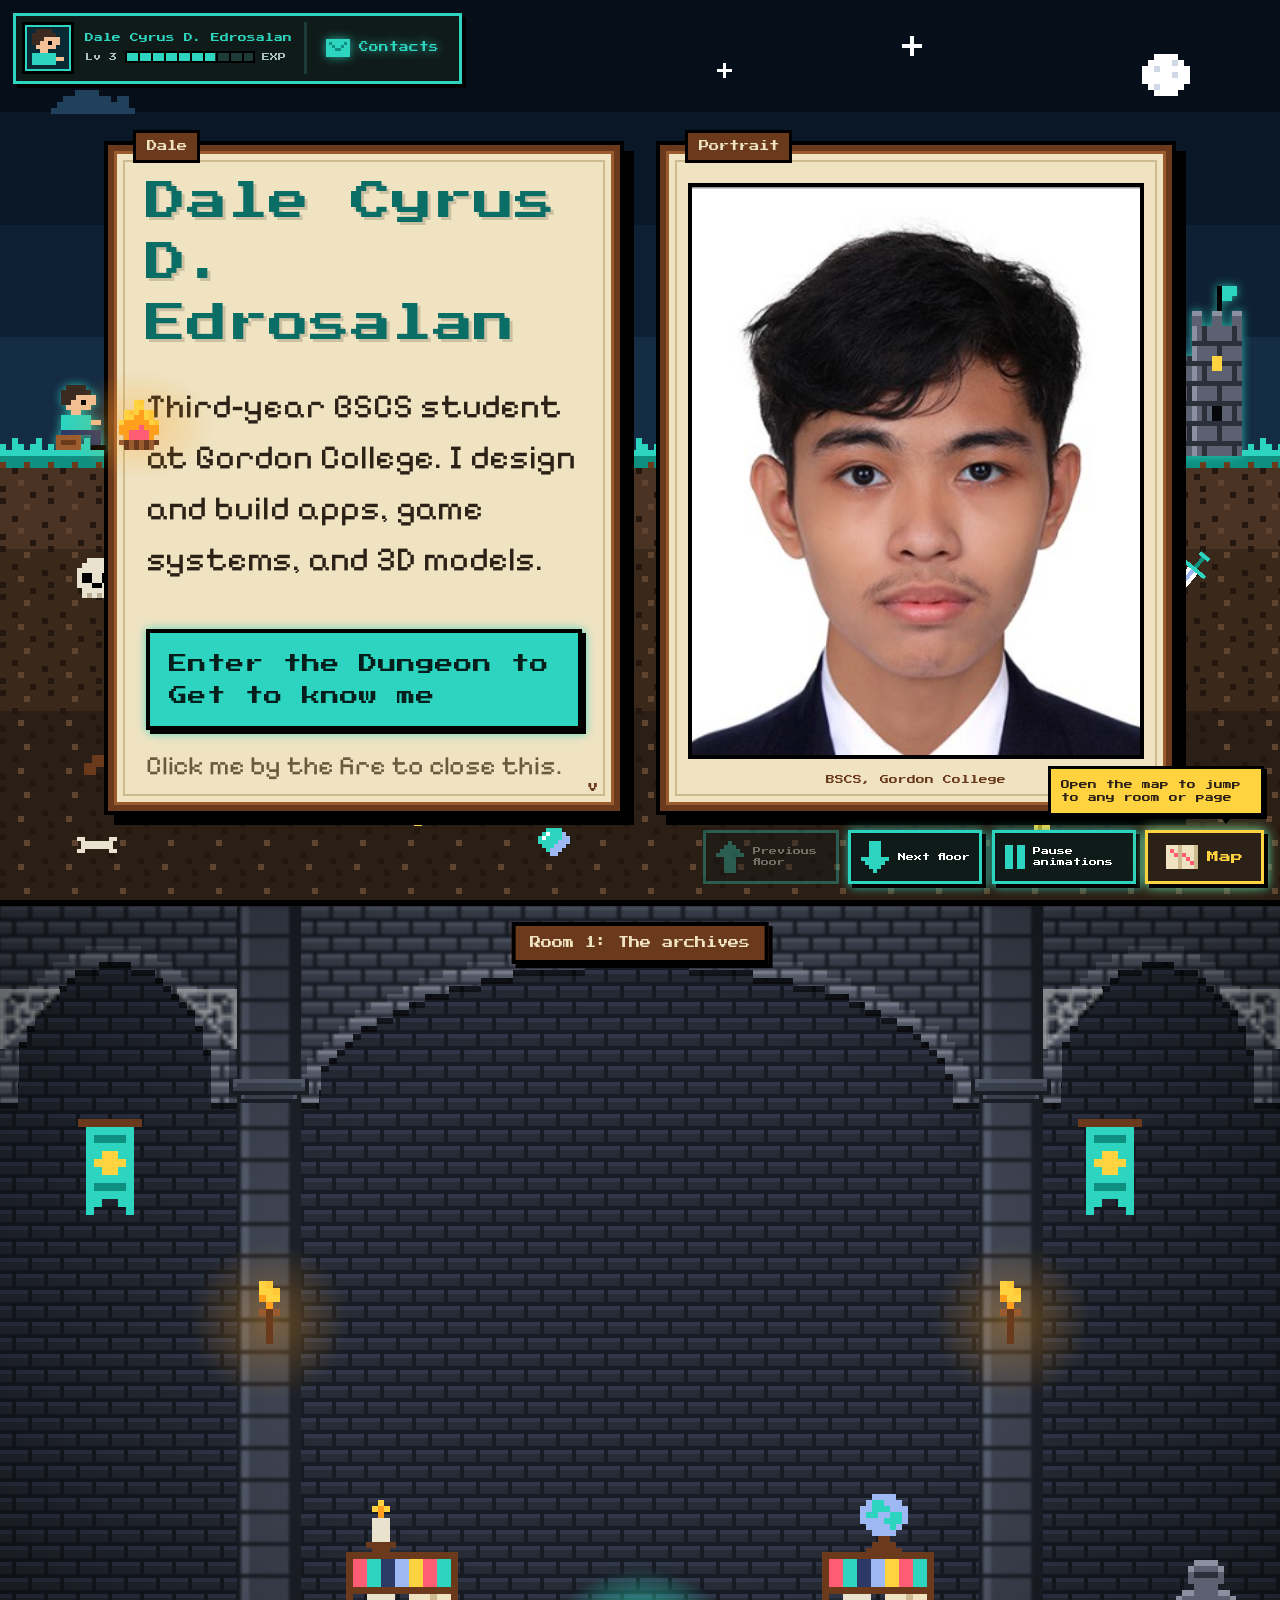
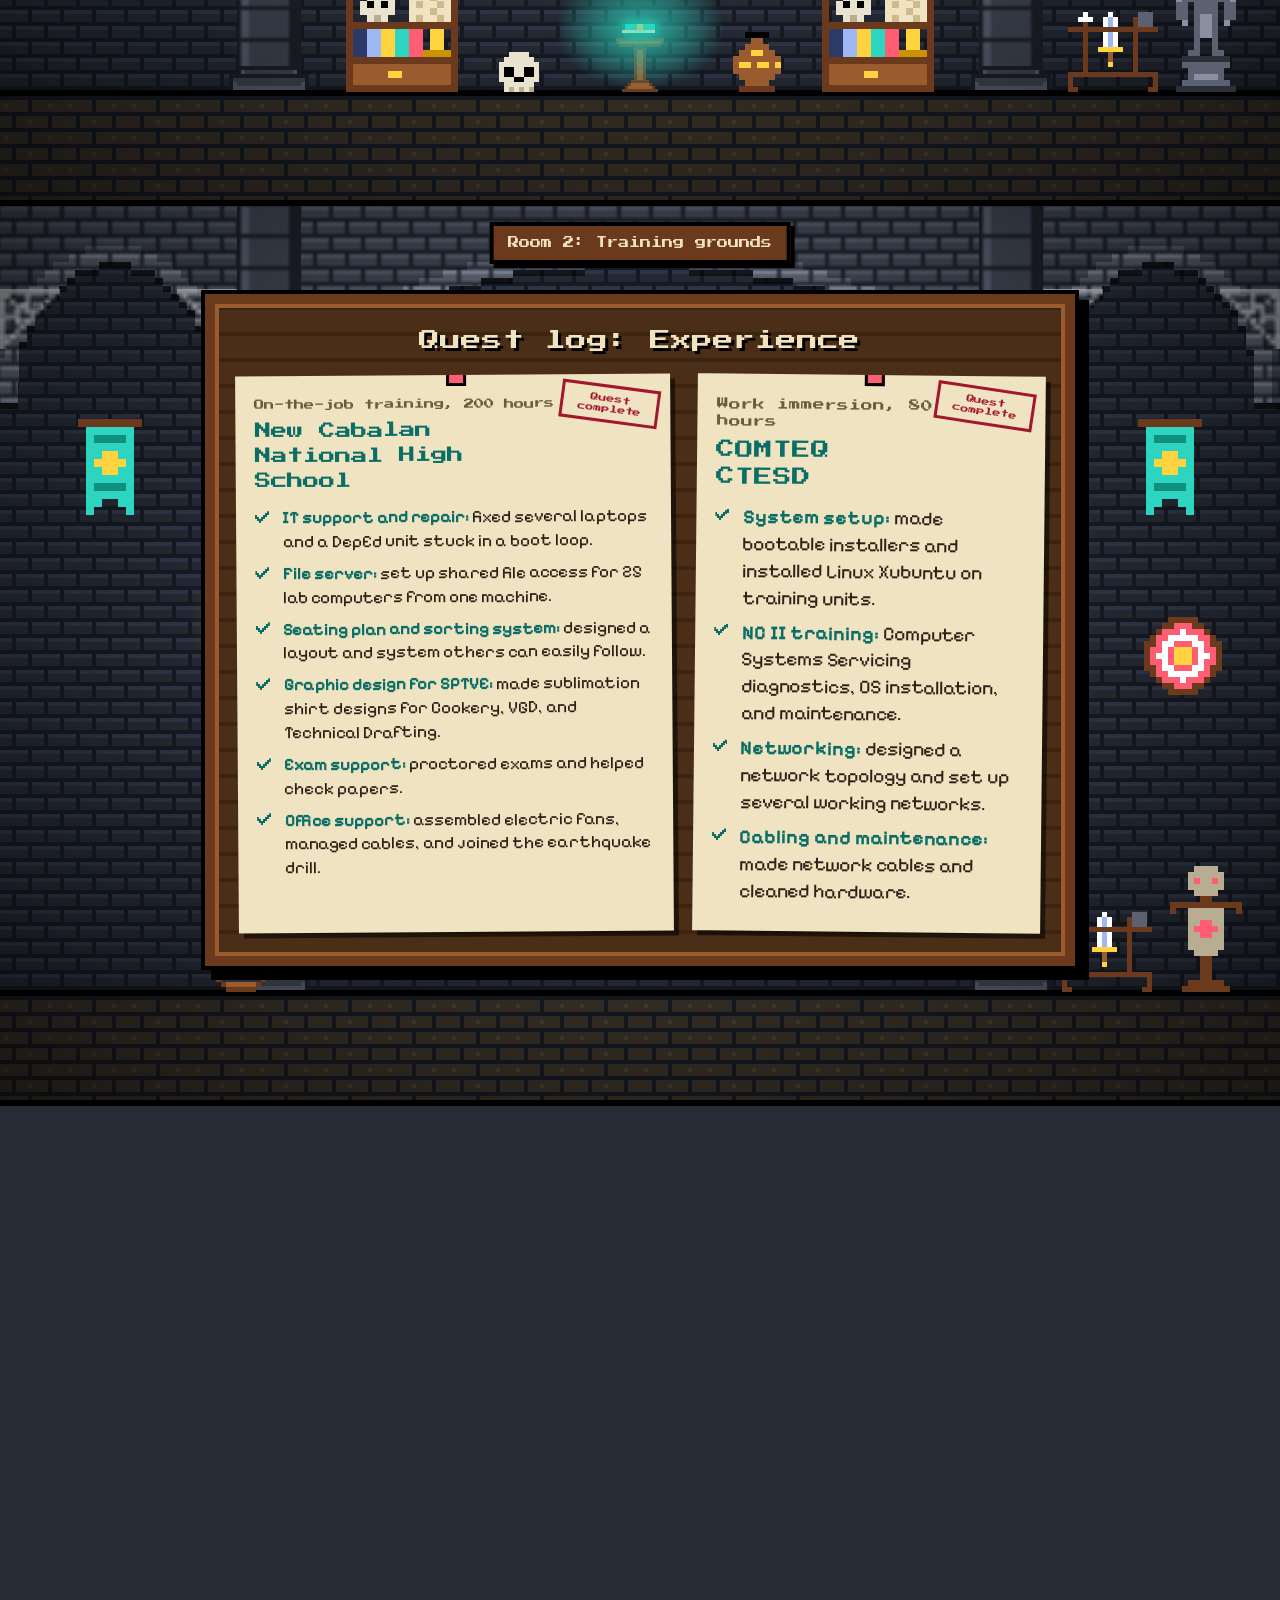
<file: index.html>
<!DOCTYPE html>
<html lang="en">
<head>
<meta charset="utf-8">
<meta name="viewport" content="width=device-width, initial-scale=1, viewport-fit=cover">
<title>Dale Cyrus D. Edrosalan | Portfolio</title>
<link rel="icon" href="assets/icons/favicon.svg" type="image/svg+xml">
<link rel="icon" href="assets/icons/favicon-32.png" sizes="32x32" type="image/png">
<link rel="apple-touch-icon" href="assets/icons/apple-touch-icon.png">
<meta name="theme-color" content="#0a2a33">
<meta name="description" content="Portfolio of Dale Cyrus D. Edrosalan, BSCS student, UI/UX designer, web and game developer.">
<link rel="preconnect" href="https://fonts.googleapis.com">
<link rel="preconnect" href="https://fonts.gstatic.com" crossorigin>
<link href="https://fonts.googleapis.com/css2?family=Press+Start+2P&family=Pixelify+Sans:wght@400;600&display=swap" rel="stylesheet">
<link rel="stylesheet" href="css/style.css">
<link rel="stylesheet" href="css/animations.css">
<script src="js/sprites.js" defer></script>
<script src="js/rooms.js" defer></script>
<script src="js/dialogs.js" defer></script>
<script src="js/navigation.js" defer></script>
<script src="js/scroll.js" defer></script>
<script src="js/motion.js" defer></script>
</head>
<body>
<a class="skip" href="#main">Skip to main content</a>
<header class="top">

<div class="hud" role="group" aria-label="Player profile">
  <span class="avatar" aria-hidden="true"><i class="spr" data-s="portrait" data-px="4"></i></span>
  <span class="who-card">
    <span class="pname">Dale Cyrus D. Edrosalan</span>
    <span class="lvl"><span>Lv 3</span><span class="exp" role="img" aria-label="Level 3, experience 70 percent"><i></i></span><span aria-hidden="true">EXP</span></span>
  </span>
  <span class="tools">
    <button class="hudbtn contact-btn glowy" data-open="w-contact" aria-haspopup="dialog"><i class="spr" data-s="mail" data-px="3" aria-hidden="true"></i><span>Contacts</span></button>
  </span>
</div>
</header>

<nav class="map-nav" aria-label="Dungeon map">
  <button class="step glowy" id="prevRoom" aria-label="Previous floor"><i class="spr" data-s="arrowU" data-px="4" aria-hidden="true"></i><span>Previous floor</span></button>
  <button class="step glowy" id="nextRoom" aria-label="Next floor"><i class="spr" data-s="arrowDn" data-px="4" aria-hidden="true"></i><span>Next floor</span></button>
  <button class="step pause-btn glowy" id="motionBtn"><i class="spr" data-s="pauseI" data-px="4" aria-hidden="true"></i><span><span class="pz-t">Pause</span> animations</span></button>
  <button class="map-btn glowy" id="mapBtn" aria-expanded="false" aria-controls="mapMenu"><i class="spr" data-s="map" data-px="4" aria-hidden="true"></i>Map</button>
  <div class="lag-tip" id="lagTip" role="status" hidden>
    <p><b>Running slow?</b> If your device is low end, pause the animations to make the site smoother.</p>
    <span class="lag-row"><button type="button" class="btn" id="lagPause">Pause now</button><button type="button" class="lag-x" id="lagX">Dismiss</button></span>
  </div>
  <span class="map-tip" id="mapTip" aria-hidden="true" hidden>Open the map to jump to any room or page</span>
  <div class="map-menu" id="mapMenu" hidden>
    <p class="map-head">Dungeon map</p>
    <ol class="rooms">
      <li>
        <div class="room-row"><a href="#home"><span class="num" aria-hidden="true">0</span><span>The surface<small>Home</small></span></a><button class="sub-tg" aria-expanded="false" aria-controls="sub-home"><span class="sr-only">Pages in The surface</span></button></div>
        <ul class="subs" id="sub-home" hidden><li><button class="chip" data-go="home" data-pg="0">Intro</button></li><li><button class="chip" data-go="home" data-pg="1">Portrait</button></li></ul>
      </li>
      <li>
        <div class="room-row"><a href="#about"><span class="num" aria-hidden="true">1</span><span>The archives<small>About me and skills</small></span></a><button class="sub-tg" aria-expanded="false" aria-controls="sub-about"><span class="sr-only">Pages in The archives</span></button></div>
        <ul class="subs" id="sub-about" hidden><li><button class="chip" data-go="about" data-pg="0">About me</button></li><li><button class="chip" data-go="about" data-pg="1">What I do</button></li><li><button class="chip" data-go="about" data-pg="2">Highlights</button></li><li><button class="chip" data-go="about" data-pg="3">At a glance</button></li><li><button class="chip" data-go="about" data-pg="4">Stack</button></li><li><button class="chip" data-go="about" data-pg="5">Skills</button></li></ul>
      </li>
      <li>
        <div class="room-row"><a href="#experience"><span class="num" aria-hidden="true">2</span><span>Training grounds<small>Experience</small></span></a><button class="sub-tg" aria-expanded="false" aria-controls="sub-experience"><span class="sr-only">Pages in Training grounds</span></button></div>
        <ul class="subs" id="sub-experience" hidden><li><button class="chip" data-go="experience" data-pg="0">OJT</button></li><li><button class="chip" data-go="experience" data-pg="1">Work immersion</button></li></ul>
      </li>
      <li>
        <div class="room-row"><a href="#projects"><span class="num" aria-hidden="true">3</span><span>The scroll hall<small>Projects</small></span></a><button class="sub-tg" aria-expanded="false" aria-controls="sub-projects"><span class="sr-only">Pages in The scroll hall</span></button></div>
        <ul class="subs" id="sub-projects" hidden><li><button class="chip" data-go="projects" data-pg="scroll:check8-case-study" aria-haspopup="dialog">Check8 case study</button></li><li><button class="chip" data-go="projects" data-pg="scroll:wispend-case-study" aria-haspopup="dialog">WiSpend case study</button></li><li><button class="chip" data-go="projects" data-pg="scroll:freelance-work" aria-haspopup="dialog">Freelance work</button></li><li><button class="chip" data-go="projects" data-pg="win:w-certs" aria-haspopup="dialog">Certifications</button></li><li><button class="chip" data-go="projects" data-pg="win:w-contact" aria-haspopup="dialog">Contacts</button></li></ul>
      </li>
    </ol>
  </div>
</nav>
<p class="sr-only" id="roomNews" aria-live="polite"></p>

<main id="main" tabindex="-1">
<!-- page 1: the surface -->
<section class="scene" id="home" aria-label="Introduction">
  <div class="sky" aria-hidden="true">
    <i class="p spr surface-moon-1" data-s="moon" data-px="6"></i>
    <i class="p spr surface-cloud-n-1" data-s="cloudN" data-px="6"></i>
    <i class="p spr surface-cloud-n-2" data-s="cloudN" data-px="5"></i>
    <i class="p spr twinkle surface-star-1" data-s="star" data-px="3"></i>
    <i class="p spr twinkle surface-star-2" data-s="star" data-px="4"></i>
    <i class="p spr twinkle surface-star-3" data-s="star" data-px="3"></i>
    <i class="p spr twinkle surface-star-4" data-s="star" data-px="3"></i>
    <i class="p spr twinkle surface-star-5" data-s="star" data-px="4"></i>
  </div>

  <div class="underground" aria-hidden="true">
    <div class="tile" data-tile="dirt" data-px="6"></div>
    <i class="p spr surface-skull-1" data-s="skull" data-px="5"></i>
    <i class="p spr surface-bone-1" data-s="bone" data-px="5"></i>
    <i class="p spr hide-sm surface-sword-1" data-s="sword" data-px="5"></i>
    <i class="p spr surface-fish-1" data-s="fish" data-px="5"></i>
    <i class="p spr hide-sm surface-treasure-1" data-s="treasure" data-px="5"></i>
    <i class="p spr surface-coin-1" data-s="coin" data-px="4"></i>
    <i class="p spr hide-sm surface-gem-1" data-s="gem" data-px="4"></i>
    <i class="p spr hide-sm surface-bone-2" data-s="bone" data-px="4"></i>
    <i class="p spr surface-treasure-2" data-s="treasure" data-px="5"></i>
    <i class="p spr surface-coin-2" data-s="coin" data-px="4"></i>
    <i class="p spr hide-sm surface-coin-3" data-s="coin" data-px="4"></i>
    <i class="p spr hide-sm surface-skull-2" data-s="skull" data-px="4"></i>
    <i class="p spr surface-sword-2" data-s="sword" data-px="4"></i>
    <i class="p spr hide-sm surface-fish-2" data-s="fish" data-px="4"></i>
  </div>

  <div class="surface" aria-hidden="true">
    <i class="p spr on-grass hide-sm surface-oak-1" data-s="oak" data-px="7"></i>
    <i class="p spr hide-sm surface-owl-1" data-s="owl" data-px="5"></i>
    <i class="p spr on-grass hide-sm surface-pine-1" data-s="pine" data-px="6"></i>
    <i class="p spr on-grass hop surface-rabbit-1" data-s="rabbit" data-px="5"></i>
    <i class="p spr on-grass hide-sm surface-pine-2" data-s="pine" data-px="7"></i>
    <i class="p spr on-grass surface-pine-3" data-s="pine" data-px="5"></i>
    <i class="p spr on-grass hide-sm surface-deer-1" data-s="deer" data-px="5"></i>
    <i class="p spr firefly surface-dot-1" data-s="dot" data-px="4"></i>
    <i class="p spr firefly surface-dot-2" data-s="dot" data-px="4"></i>
    <i class="p spr firefly surface-dot-3" data-s="dot" data-px="4"></i>
    <i class="p spr firefly surface-dot-4" data-s="dot" data-px="4"></i>
    <i class="p spr firefly surface-dot-5" data-s="dot" data-px="4"></i>
  </div>

  <div class="grassline" data-tile="grassTop" data-px="6" aria-hidden="true"></div>

  <a class="castle" href="#about" aria-label="Enter the castle dungeon">
    <span class="lbl" aria-hidden="true">Enter</span>
    <i class="spr glowy" data-s="castle" data-px="5" aria-hidden="true"></i>
  </a>

  <div class="camp">
    <button class="who" id="who" aria-controls="heroPanels" aria-expanded="true" aria-label="Talk to Dale">
      <span class="bubble" aria-hidden="true" hidden>...</span>
      <i class="spr glowy" data-s="hero" data-px="5"></i>
    </button>
    <div class="flick fire" aria-hidden="true"><span class="glow"></span><i class="spr fa" data-s="fireA" data-px="5"></i><i class="spr fb" data-s="fireB" data-px="5"></i></div>
  </div>

  <div class="panels" id="heroPanels">
    <div class="pane intro-pane">
      <span class="nameplate">Dale</span>
      <div class="intro-top">
        <span class="mini-photo"><img src="assets/images/dale.jpg" alt="Portrait of Dale Cyrus D. Edrosalan" width="413" height="421" loading="lazy"></span>
        <h1>Dale Cyrus D. Edrosalan</h1>
      </div>
      <p class="desc">Third-year BSCS student at Gordon College. I design and build apps, game systems, and 3D models.</p>
      <a class="btn start glowy" href="#about">Enter the Dungeon to Get to know me</a>
      <p class="hint">Click me by the fire to close this.</p>
      <span class="more" aria-hidden="true">v</span>
    </div>

    <div class="pane photo-pane">
      <span class="nameplate">Portrait</span>
      <div class="photo-frame"><img src="assets/images/dale.jpg" alt="Portrait of Dale Cyrus D. Edrosalan" width="413" height="421"></div>
      <p class="caption">BSCS, Gordon College</p>
    </div>
  </div>
</section>

<!-- page 2: the archives (about me and skills) -->
<section class="room" id="about" aria-labelledby="aboutTitle">
  <div class="tile" data-tile="brick" data-px="4" aria-hidden="true"></div>
  <div class="floor" data-tile="floor" data-px="4" aria-hidden="true"></div>
  <div class="arches" data-arches aria-hidden="true"></div>
  <div class="shade" aria-hidden="true"></div>

  <div class="deco" aria-hidden="true">
    <i class="p spr hide-sm archives-banner-1" data-s="banner" data-px="8"></i>
    <i class="p spr hide-sm archives-banner-2" data-s="banner" data-px="8"></i>
    <span class="p flick hide-sm archives-torch-1"><span class="halo"></span><i class="spr fa" data-s="torchA" data-px="7"></i><i class="spr fb" data-s="torchB" data-px="7"></i></span>
    <span class="p flick hide-sm archives-torch-2"><span class="halo"></span><i class="spr fa" data-s="torchA" data-px="7"></i><i class="spr fb" data-s="torchB" data-px="7"></i></span>
    <i class="p spr on-floor hide-sm archives-statue-1" data-s="statue" data-px="6"></i>
    <i class="p spr on-floor hide-sm archives-rack-1" data-s="rack" data-px="5"></i>
    <i class="p spr on-floor hide-sm archives-shelf-1" data-s="shelf" data-px="7"></i>
    <i class="p spr on-floor hide-sm archives-shelf-2" data-s="shelf" data-px="7"></i>
    <i class="p spr hide-sm archives-candle-1" data-s="candle" data-px="6"></i>
    <i class="p spr hide-sm archives-globe-1" data-s="globe" data-px="6"></i>
    <i class="p spr on-floor archives-vase-1" data-s="vase" data-px="6"></i>
    <i class="p spr on-floor hide-sm archives-skull-1" data-s="skull" data-px="5"></i>
  </div>

  <span class="plaque" aria-hidden="true">Room 1: The archives</span>

  <div class="archive" id="book" data-state="closed" data-spread="0">
    <div class="beam" aria-hidden="true"></div>
    <p class="book-hint" aria-hidden="true">Scroll over the book to turn its pages</p>
    <p class="book-edge" id="bookEdge" role="status" hidden></p>
    <div class="open">
      <div class="spread">
        <div class="page l"><div class="txt">
          <h2 id="aboutTitle" tabindex="-1">About me</h2>
          <p>I'm Dale Cyrus D. Edrosalan, a third-year BSCS student at Gordon College in Olongapo City, Zambales.</p>
          <p>I keep a Dean's List standing and I'm an OWWA EDSP scholar, so I take my studies seriously and like to see things through.</p>
          <p>I enjoy both sides of building software: designing how something looks and feels, then writing the code that makes it work.</p>
          <p>Outside of class I play Roblox, Valorant, and Mobile Legends, and I watch anime. Gaming is where a lot of my side projects start, from Roblox scripts to Blender models.</p>
        </div></div>
        <div class="page r"><div class="txt">
          <h2>What I do</h2>
          <ul class="bul">
            <li><b>Apps and websites:</b> I build mobile and web apps end to end, from the database to the screens people tap.</li>
            <li><b>Games:</b> I script NPC and boss AI pathfinding for Roblox games in Lua.</li>
            <li><b>3D and graphics:</b> I model characters, weapons, and structures in Blender and SketchUp, and design graphics in Illustrator, Figma, and Canva.</li>
            <li><b>Hardware and networks:</b> I repair PCs and laptops, set up networks, and hold TESDA NC II in Computer Systems Servicing.</li>
          </ul>
          <button class="turn fwd glowy" data-turn="1">Highlights <i class="spr" data-s="arrowR" data-px="2" aria-hidden="true"></i></button>
        </div></div>
      </div>
      <div class="spread" hidden>
        <div class="page l"><div class="txt">
          <h2 tabindex="-1">Highlights</h2>
          <h3>Education</h3>
          <ul class="bul">
            <li>BSCS, third year, Gordon College (ongoing)</li>
            <li>Senior High School valedictorian, COMTEQ Computer and Business College, class of 2024</li>
          </ul>
          <h3>Honors</h3>
          <ul class="bul">
            <li>Consistent Dean's Lister</li>
            <li>OWWA EDSP Scholar</li>
          </ul>
          <h3>Certifications</h3>
          <p>TESDA NC III and NC II, Fortinet NSE 1, and four Cisco Networking Academy courses.</p>
          <button class="turn glowy" data-turn="0"><i class="spr" data-s="arrowL" data-px="2" aria-hidden="true"></i> About me</button>
        </div></div>
        <div class="page r"><div class="txt">
          <h2>At a glance</h2>
          <h3>Experience</h3>
          <ul class="bul">
            <li>On-the-job training (200 hours) at New Cabalan National High School</li>
            <li>80-hour work immersion at COMTEQ CTESD</li>
          </ul>
          <p class="go"><a href="#experience">Visit the Training grounds</a></p>
          <h3>Projects</h3>
          <ul class="bul">
            <li>Check8, a QR-code school clearance system</li>
            <li>WiSpend, an offline-first expense tracker</li>
            <li>Roblox NPC and boss AI, and Blender game models</li>
          </ul>
          <p class="go"><a href="#projects">Visit the Scroll hall</a></p>
          <button class="turn fwd glowy" data-turn="2">Stack and skills <i class="spr" data-s="arrowR" data-px="2" aria-hidden="true"></i></button>
        </div></div>
      </div>
      <div class="spread skills" hidden>
        <div class="page l"><div class="txt">
          <h2 tabindex="-1">Stack</h2>
          <h3>Languages</h3>
          <ul class="ink-chips"><li>Python</li><li>JavaScript</li><li>Java</li><li>C</li><li>SQL</li><li>Lua</li></ul>
          <h3>Front end and mobile</h3>
          <ul class="ink-chips"><li>HTML</li><li>CSS</li><li>React</li><li>React Native (Expo)</li></ul>
          <h3>Back end and data</h3>
          <ul class="ink-chips"><li>Flask</li><li>Node.js</li><li>Express</li><li>SQLite</li></ul>
          <h3>Design and 3D</h3>
          <ul class="ink-chips"><li>Figma</li><li>Adobe Illustrator</li><li>Canva</li><li>Blender</li><li>SketchUp</li></ul>
          <button class="turn glowy" data-turn="1"><i class="spr" data-s="arrowL" data-px="2" aria-hidden="true"></i> Highlights</button>
        </div></div>
        <div class="page r"><div class="txt">
          <h2>Technical skills</h2>
          <ul class="bul">
            <li><b>UI/UX design:</b> wireframes and prototypes in Figma</li>
            <li><b>Graphic design:</b> print-ready layouts and shirt designs (TESDA NC III)</li>
            <li><b>App development:</b> full apps from database to interface</li>
            <li><b>Game scripting:</b> NPC and boss AI pathfinding</li>
            <li><b>3D modeling:</b> characters, weapons, and structures</li>
            <li><b>Hardware repair:</b> PCs and laptops, OS reinstalls, and drivers (TESDA NC II)</li>
            <li><b>Networking:</b> topologies, cabling, and file server setup</li>
            <li><b>Security basics:</b> Fortinet NSE 1 Certified in Cybersecurity</li>
            <li><b>Systems thinking:</b> turning real-world logistics into processes others can follow</li>
          </ul>
        </div></div>
      </div>
      <div class="spine" aria-hidden="true"></div>
      <div class="leaf" aria-hidden="true"></div>
    </div>
    <div class="lectern">
      <button class="tome glowy" id="tomeBtn" aria-label="Open the book: about me, highlights and skills"><span class="lglow" aria-hidden="true"></span><i class="spr shut" data-s="tome" data-px="3" aria-hidden="true"></i><i class="spr lit" data-s="tomeOpen" data-px="3" aria-hidden="true"></i></button>
      <i class="spr" data-s="lectern" data-px="3"></i>
    </div>
  </div>

</section>

<!-- page 3: the training grounds (experience) -->
<section class="room" id="experience" aria-labelledby="expTitle">
  <div class="tile" data-tile="brick" data-px="4" aria-hidden="true"></div>
  <div class="floor" data-tile="floor" data-px="4" aria-hidden="true"></div>
  <div class="arches" data-arches aria-hidden="true"></div>
  <div class="shade" aria-hidden="true"></div>

  <div class="deco" aria-hidden="true">
    <i class="p spr hide-sm training-banner-1" data-s="banner" data-px="8"></i>
    <i class="p spr hide-sm training-banner-2" data-s="banner" data-px="8"></i>
    <span class="p flick hide-sm training-torch-1"><span class="halo"></span><i class="spr fa" data-s="torchA" data-px="7"></i><i class="spr fb" data-s="torchB" data-px="7"></i></span>
    <span class="p flick hide-sm training-torch-2"><span class="halo"></span><i class="spr fa" data-s="torchA" data-px="7"></i><i class="spr fb" data-s="torchB" data-px="7"></i></span>
    <i class="p spr hide-sm hide-md training-target-1" data-s="target" data-px="6"></i>
    <i class="p spr on-floor hide-sm training-dummy-1" data-s="dummy" data-px="6"></i>
    <i class="p spr on-floor hide-sm hide-md training-rack-1" data-s="rack" data-px="5"></i>
    <i class="p spr on-floor hide-sm hide-md training-barrel-1" data-s="barrel" data-px="5"></i>
  </div>

  <span class="plaque" aria-hidden="true">Room 2: Training grounds</span>

  <p class="book-edge board-edge" id="boardEdge" role="status" hidden></p>
  <div class="board">
    <h2 id="expTitle" class="board-title">Quest log: Experience</h2>
    <div class="quests">
      <article class="quest" aria-labelledby="q1">
        <span class="stamp" aria-hidden="true">Quest complete</span>
        <p class="q-type">On-the-job training, 200 hours</p>
        <h3 id="q1">New Cabalan National High School</h3>
        <ul class="objectives">
          <li><b>IT support and repair:</b> fixed several laptops and a DepEd unit stuck in a boot loop.</li>
          <li><b>File server:</b> set up shared file access for 25 lab computers from one machine.</li>
          <li><b>Seating plan and sorting system:</b> designed a layout and system others can easily follow.</li>
          <li><b>Graphic design for SPTVE:</b> made sublimation shirt designs for Cookery, VGD, and Technical Drafting.</li>
          <li><b>Exam support:</b> proctored exams and helped check papers.</li>
          <li><b>Office support:</b> assembled electric fans, managed cables, and joined the earthquake drill.</li>
        </ul>
      </article>
      <article class="quest" aria-labelledby="q2">
        <span class="stamp" aria-hidden="true">Quest complete</span>
        <p class="q-type">Work immersion, 80 hours</p>
        <h3 id="q2">COMTEQ CTESD</h3>
        <ul class="objectives">
          <li><b>System setup:</b> made bootable installers and installed Linux Xubuntu on training units.</li>
          <li><b>NC II training:</b> Computer Systems Servicing diagnostics, OS installation, and maintenance.</li>
          <li><b>Networking:</b> designed a network topology and set up several working networks.</li>
          <li><b>Cabling and maintenance:</b> made network cables and cleaned hardware.</li>
        </ul>
      </article>
    </div>
  </div>

</section>

<!-- page 4: the scroll hall (projects) -->
<section class="room" id="projects" aria-labelledby="projTitle">
  <div class="tile" data-tile="brick" data-px="4" aria-hidden="true"></div>
  <div class="floor" data-tile="floor" data-px="4" aria-hidden="true"></div>
  <div class="ledge" data-tile="floor" data-px="4" aria-hidden="true"></div>
  <div class="arches" data-arches aria-hidden="true"></div>
  <div class="shade" aria-hidden="true"></div>

  <div class="deco" aria-hidden="true">
    <i class="p spr hide-sm hall-banner-1" data-s="banner" data-px="8"></i>
    <i class="p spr hide-sm hall-banner-2" data-s="banner" data-px="8"></i>
    <span class="p flick hide-sm hall-torch-1"><span class="halo"></span><i class="spr fa" data-s="torchA" data-px="7"></i><i class="spr fb" data-s="torchB" data-px="7"></i></span>
    <span class="p flick hide-sm hall-torch-2"><span class="halo"></span><i class="spr fa" data-s="torchA" data-px="7"></i><i class="spr fb" data-s="torchB" data-px="7"></i></span>
    <i class="p spr on-floor hide-sm hide-md hall-scroll-rack-1" data-s="scrollRack" data-px="6"></i>
    <i class="p spr hide-sm hide-md hall-candle-1" data-s="candle" data-px="6"></i>
  </div>

  <h2 class="sr-only" id="projTitle">Projects</h2>
  <div class="big-banner" aria-hidden="true">
    <span class="rod"></span>
    <span class="cloth"><span class="room-no">Room 3: The scroll hall</span><span class="bb-title">Projects!</span></span>
  </div>
  <p class="hall-hint">Click a scroll to read it</p>

  <ul class="shrines" role="list">
    <li class="shrine">
      <span class="cs-tag" aria-hidden="true">With case study!</span>
      <button class="scroll-btn glowy" data-scroll="wispend-case-study" aria-haspopup="dialog" aria-label="Read case study: WiSpend">
        <span class="read" aria-hidden="true">Read case study</span>
        <i class="spr" data-s="scroll" data-px="6"></i>
      </button>
      <div class="podium" aria-hidden="true"><i class="spr" data-s="podium" data-px="6"></i><span class="plate">WiSpend</span></div>
      <span class="shelf" aria-hidden="true"></span>
    </li>
    <li class="shrine featured">
      <span class="cs-tag" aria-hidden="true">With case study!</span>
      <button class="scroll-btn glowy" data-scroll="check8-case-study" aria-haspopup="dialog" aria-label="Read case study: Check8, featured project">
        <span class="aura" aria-hidden="true"></span>
        <i class="spark spr hall-star-1" data-s="star" data-px="2"></i>
        <i class="spark spr hall-star-2" data-s="star" data-px="2"></i>
        <i class="spark spr hall-star-3" data-s="star" data-px="2"></i>
        <span class="read" aria-hidden="true">Read case study</span>
        <i class="spr" data-s="scrollGold" data-px="7"></i>
      </button>
      <div class="podium" aria-hidden="true"><i class="spr" data-s="podiumTall" data-px="6"></i><span class="plate">Check8<small>Featured</small></span></div>
      <span class="shelf" aria-hidden="true"></span>
    </li>
    <li class="shrine">
      <button class="scroll-btn glowy" data-scroll="freelance-work" aria-haspopup="dialog" aria-label="Read about my freelance work">
        <span class="read" aria-hidden="true">Read</span>
        <i class="spr" data-s="scroll" data-px="6"></i>
      </button>
      <div class="podium" aria-hidden="true"><i class="spr" data-s="podium" data-px="6"></i><span class="plate">Freelance Work</span></div>
      <span class="shelf" aria-hidden="true"></span>
    </li>
  </ul>

  <button class="showcase" data-open="w-certs" aria-haspopup="dialog" aria-label="Open the certifications showcase, 7 certificates">
    <span class="sc-sign" aria-hidden="true">Certifications</span>
    <i class="spr glowy" data-s="showcase" data-px="6" aria-hidden="true"></i>
  </button>

  <button class="messenger" data-open="w-contact" aria-haspopup="dialog" aria-label="Click me to get in touch: open contacts">
    <span class="msg-bubble" aria-hidden="true">Click me to get in touch</span>
    <i class="spr glowy" data-s="messenger" data-px="6" aria-hidden="true"></i>
  </button>
</section>

</main>

<div class="backdrop" id="backdrop" hidden></div>

<!-- the unrolled scroll, filled from one of the templates below -->
<div class="scroll-view" id="scrollView" role="dialog" aria-modal="true" aria-labelledby="svTitle" hidden>
  <div class="sv-wrap">
    <button class="sv-close glowy" id="svClose">Roll up X</button>
    <div class="roller top" aria-hidden="true"></div>
    <div class="parch" id="svParch" tabindex="0" role="region" aria-labelledby="svTitle"></div>
    <div class="roller bot" aria-hidden="true"></div>
  </div>
</div>

<!-- scroll contents: replace the bracketed text with your own -->
<!-- windows -->
<section class="frame" id="w-certs" role="dialog" aria-labelledby="t-certs" tabindex="-1" hidden>
  <div class="bar" tabindex="0" title="Drag to move. Arrow keys move, Shift plus arrows resize."><h2 id="t-certs">Certifications (7)</h2><button class="x" aria-label="Close window">X</button></div>
  <div class="win">
    <p class="cert-intro" id="certIntro">Each certificate opens as a PDF in a new tab.</p>
    <ul class="cert-grid">
      <li class="cert">
        <span class="badge" aria-hidden="true"><i class="spr" data-s="medal" data-px="5"></i></span>
        <h3>NC III, Visual Graphic Design</h3>
        <p class="iss">TESDA</p>
        <p class="date">Issued November 29, 2025</p>
        <a class="btn view glowy" href="assets/certificates/nc3-visual-graphic-design.pdf" target="_blank" rel="noopener" aria-label="View certificate: NC III, Visual Graphic Design (PDF, opens in a new tab)">View certificate</a>
      </li>
      <li class="cert">
        <span class="badge" aria-hidden="true"><i class="spr" data-s="medal" data-px="5"></i></span>
        <h3>NC II, Computer Systems Servicing</h3>
        <p class="iss">TESDA</p>
        <p class="date">Issued April 30, 2024</p>
        <a class="btn view glowy" href="assets/certificates/nc2-computer-systems-servicing.pdf" target="_blank" rel="noopener" aria-label="View certificate: NC II, Computer Systems Servicing (PDF, opens in a new tab)">View certificate</a>
      </li>
      <li class="cert">
        <span class="badge" aria-hidden="true"><i class="spr" data-s="shield" data-px="5"></i></span>
        <h3>NSE 1 Certified in Cybersecurity</h3>
        <p class="iss">Fortinet</p>
        <p class="date">Achieved November 8, 2026</p>
        <a class="btn view glowy" href="assets/certificates/fortinet-nse-1-cybersecurity.pdf" target="_blank" rel="noopener" aria-label="View certificate: NSE 1 Certified in Cybersecurity (PDF, opens in a new tab)">View certificate</a>
      </li>
      <li class="cert">
        <span class="badge" aria-hidden="true"><i class="spr" data-s="badge" data-px="5"></i></span>
        <h3>HTML Essentials</h3>
        <p class="iss">Cisco Networking Academy</p>
        <p class="date">Completed April 27, 2026</p>
        <a class="btn view glowy" href="assets/certificates/html-essentials.pdf" target="_blank" rel="noopener" aria-label="View certificate: HTML Essentials (PDF, opens in a new tab)">View certificate</a>
      </li>
      <li class="cert">
        <span class="badge" aria-hidden="true"><i class="spr" data-s="badge" data-px="5"></i></span>
        <h3>CSS Essentials</h3>
        <p class="iss">Cisco Networking Academy</p>
        <p class="date">Completed April 29, 2026</p>
        <a class="btn view glowy" href="assets/certificates/css-essentials.pdf" target="_blank" rel="noopener" aria-label="View certificate: CSS Essentials (PDF, opens in a new tab)">View certificate</a>
      </li>
      <li class="cert">
        <span class="badge" aria-hidden="true"><i class="spr" data-s="badge" data-px="5"></i></span>
        <h3>Python Essentials 1</h3>
        <p class="iss">Cisco Networking Academy</p>
        <p class="date">Completed April 30, 2026</p>
        <a class="btn view glowy" href="assets/certificates/python-essentials-1.pdf" target="_blank" rel="noopener" aria-label="View certificate: Python Essentials 1 (PDF, opens in a new tab)">View certificate</a>
      </li>
      <li class="cert">
        <span class="badge" aria-hidden="true"><i class="spr" data-s="badge" data-px="5"></i></span>
        <h3>Python Essentials 2</h3>
        <p class="iss">Cisco Networking Academy</p>
        <p class="date">Completed April 30, 2026</p>
        <a class="btn view glowy" href="assets/certificates/python-essentials-2.pdf" target="_blank" rel="noopener" aria-label="View certificate: Python Essentials 2 (PDF, opens in a new tab)">View certificate</a>
      </li>
    </ul>
  </div>
  <div class="grip" aria-hidden="true"></div>
</section>

<!-- certificate preview on computers; phones open the PDF directly -->
<div class="cert-view" id="certView" role="dialog" aria-modal="true" aria-labelledby="cvTitle" hidden>
  <div class="cv-box">
    <div class="cv-bar">
      <h2 id="cvTitle">Certificate</h2>
      <a class="btn cv-open glowy" id="cvOpen" href="#" target="_blank" rel="noopener">Open in new tab<span class="sr-only"> (opens in a new tab)</span></a>
      <button class="cv-close" id="cvClose">Close X</button>
    </div>
    <iframe class="cv-frame" id="cvFrame" title="Certificate preview"></iframe>
  </div>
</div>

<section class="frame" id="w-contact" role="dialog" aria-labelledby="t-contact" tabindex="-1" hidden>
  <div class="bar" tabindex="0" title="Drag to move. Arrow keys move, Shift plus arrows resize."><h2 id="t-contact">Contacts</h2><button class="x" aria-label="Close window">X</button></div>
  <div class="win">
    <p class="cert-intro">Want to work together or just say hi? Reach me here.</p>
    <ul class="contact-list">
      <li><i class="spr" data-s="mail" data-px="4" aria-hidden="true"></i><span><b>Email</b><a href="mailto:dalecyrus12@gmail.com">dalecyrus12@gmail.com</a></span></li>
      <li><i class="spr" data-s="phone" data-px="4" aria-hidden="true"></i><span><b>Phone</b><a href="tel:+639690920067">+63 969 092 0067</a></span></li>
      <li><i class="spr" data-s="octo" data-px="4" aria-hidden="true"></i><span><b>GitHub</b><a href="https://github.com/DaleCyrus" target="_blank" rel="noopener">github.com/DaleCyrus<span class="sr-only"> (opens in a new tab)</span></a></span></li>
    </ul>
  </div>
  <div class="grip" aria-hidden="true"></div>
</section>

</body>
</html>
</file>
<file: css/style.css>
/* ===== Dale's dungeon portfolio: layout, colors and looks =====
   Motion (keyframes, transitions, animations) lives in animations.css. */
:root {
  --bg: #08100f;
  --panel: #0f1b19;
  --line: #1f3b37;
  --teal: #2dd4bf;
  --teal-ink: #05201c;
  --ink: #ffffff;
  --muted: #a9c2be;
  --blue: #9db8f2;
  --cream: #efe3c2;
  --book-ink: #2b2116;
  --wood: #6b3a1c;
  --pix: "Press Start 2P","Courier New",monospace;
  --body: "Pixelify Sans","Courier New",monospace;
}
* {
  box-sizing: border-box;
}
html {
  scroll-snap-type: y proximity;
  scroll-behavior: smooth;
  overflow-y: scroll;
}

/* big screens: every room is exactly one screen tall, so snapping never fights an overflowing room */
@media (min-width:820px) and (min-height:561px) {
  html {
    scroll-snap-type: y mandatory;
  }
  main > section {
    height: 100svh;
  }
}
body {
  margin: 0;
  background: var(--bg);
  color: var(--ink);
  font: 400 1.2rem/1.5 var(--body);
}
h1,h2,h3 {
  font-family: var(--pix);
  font-weight: 400;
  margin: 0;
}
p {
  margin: 0 0 1em;
  max-width: 60ch;
}
a {
  color: var(--blue);
}
:focus-visible {
  outline: 4px solid var(--blue);
  outline-offset: 3px;
}
:is(.pane,.page,.parch,.map-menu,.quest) :focus-visible {
  outline-color: #0b6e66;
}
a,button,[tabindex] {
  scroll-margin-top: 6.5rem;
  scroll-margin-bottom: 5.5rem;
}
main,section.scene,section.room {
  scroll-margin: 0;
}
main:focus,section:focus,h2[tabindex="-1"]:focus {
  outline: none;
}
.skip {
  position: fixed;
  z-index: 60;
  left: 1rem;
  top: -5rem;
  background: var(--teal);
  color: var(--teal-ink);
  border: 3px solid #000;
  font: 400 .65rem/1 var(--pix);
  padding: .9rem 1rem;
  text-decoration: none;
}
.skip:focus {
  top: 1rem;
}
svg {
  image-rendering: pixelated;
}
.spr {
  display: inline-block;
  line-height: 0;
}
.spr img {
  image-rendering: pixelated;
  -webkit-user-drag: none;
  user-select: none;
}
[data-tile] {
  image-rendering: pixelated;
}

/* rooms you can't see skip rendering, and their animations rest */
main > section {
  content-visibility: auto;
  contain-intrinsic-size: auto 100svh;
}

/* one-time fade-ins finish right away in rooms you can't see, so no text is left half faded */

/* light mode for low-power phones: glows stay lit but stop pulsing */
.lite .glowy,.lite .featured .scroll-btn .spr {
  filter: drop-shadow(0 0 6px rgba(45,212,191,.8));
}

/* light mode keeps things moving, but in a few steps instead of every frame, which is much cheaper */
.p {
  position: absolute;
  line-height: 0;
}
@media (max-width:819px), (max-height:560px) {
  .hide-sm {
    display: none;
  }
}

/* flickering two-frame sprites (fire, torches) */
.flick {
  position: relative;
  line-height: 0;
}
.flick .fb {
  position: absolute;
  left: 0;
  top: 0;
}
.p.flick {
  position: absolute;
}

/* game hud */
.hud {
  position: fixed;
  top: .8rem;
  left: .8rem;
  z-index: 10;
  display: flex;
  align-items: center;
  gap: .5rem;
  background: var(--panel);
  border: 3px solid var(--teal);
  box-shadow: 4px 4px 0 #000;
  padding: .3rem .5rem;
  font: 400 .6rem/1 var(--pix);
  color: var(--ink);
}
.hud span,.hudbtn {
  display: flex;
  align-items: center;
  gap: .3rem;
}
.hud {
  gap: .7rem;
  padding: .4rem .6rem .4rem .4rem;
}

/* profile: picture slot, name, level and exp bar */
.avatar {
  width: 52px;
  height: 52px;
  flex: none;
  display: flex;
  align-items: flex-end;
  justify-content: center;
  overflow: hidden;
  background: #0a2a33;
  border: 3px solid #000;
  box-shadow: inset 0 0 0 2px var(--teal);
}
.avatar .spr {
  line-height: 0;
  display: block;
  margin-bottom: 2px;
}
.hud .who-card {
  display: flex;
  flex-direction: column;
  align-items: flex-start;
  gap: .45rem;
  min-width: 0;
}
.hud .pname {
  display: block;
  color: var(--teal);
  font-size: .55rem;
  line-height: 1.2;
  white-space: nowrap;
}
.hud .lvl {
  gap: .45rem;
  font-size: .5rem;
  color: var(--muted);
}
.exp {
  position: relative;
  width: 130px;
  height: 12px;
  background: var(--line);
  border: 2px solid #000;
}
.exp i {
  position: absolute;
  left: 0;
  top: 0;
  bottom: 0;
  width: 70%;
  background: var(--teal);
}
.exp::after {
  content: "";
  position: absolute;
  inset: 0;
  background: repeating-linear-gradient(90deg,transparent 0 11px,#000 11px 13px);
}
.hud .tools {
  gap: .2rem;
  padding-left: .6rem;
  border-left: 3px solid var(--line);
  align-self: stretch;
}
.hudbtn {
  font: inherit;
  color: inherit;
  background: none;
  border: 2px solid transparent;
  padding: .25rem .3rem;
  cursor: pointer;
}
.hudbtn:hover {
  border-color: var(--teal);
}
.contact-btn {
  gap: .55rem;
  font-size: .6rem;
  padding: .55rem .5rem;
  color: var(--teal);
}

/* everything you can click has the same steady teal glow (a steady glow is far lighter for slow phones than a pulsing one) */
.glowy {
  filter: drop-shadow(0 0 5px rgba(45,212,191,.8));
}
a:hover .glowy,
a:focus-visible .glowy,
button:hover .glowy,
button:focus-visible .glowy,
.glowy:hover,
.glowy:focus-visible {
  filter: brightness(1.15) drop-shadow(0 0 12px var(--teal));
}

/* buttons */
.btn {
  font: 400 .75rem/1.4 var(--pix);
  background: var(--teal);
  color: var(--teal-ink);
  border: 4px solid #000;
  padding: .9rem 1.2rem;
  cursor: pointer;
  box-shadow: 4px 4px 0 #000;
  text-decoration: none;
  display: inline-block;
}
.btn:hover {
  transform: translate(2px,2px);
  box-shadow: 2px 2px 0 #000;
}
.btn:active {
  transform: translate(4px,4px);
  box-shadow: 0 0 0 #000;
}

/* ===== front page: sky, grass line, underground ===== */
.scene {
  position: relative;
  --gh: 50%;
  min-height: 100svh;
  scroll-snap-align: start;
  overflow: hidden;
}
.sky {
  position: absolute;
  left: 0;
  right: 0;
  top: 0;
  bottom: var(--gh);
  background: linear-gradient(to bottom,#060e1a 0 25%,#0a1726 25% 50%,#0e2134 50% 75%,#142c44 75% 100%);
}
.underground {
  position: absolute;
  left: 0;
  right: 0;
  bottom: 0;
  height: var(--gh);
  background: linear-gradient(to bottom,#4a3322 0 22%,#3a281b 22% 58%,#2b1e14 58% 100%);
}
.tile {
  position: absolute;
  inset: 0;
}
.grassline {
  position: absolute;
  left: 0;
  right: 0;
  z-index: 1;
  bottom: calc(var(--gh) - 18px);
  height: 30px;
  background-repeat: repeat-x;
}

/* trees and wildlife standing on the grass */
.surface {
  position: absolute;
  left: 0;
  right: 0;
  top: 0;
  bottom: var(--gh);
  z-index: 1;
  pointer-events: none;
}
.on-grass {
  bottom: -4px;
}

/* the castle entrance */
.castle {
  position: absolute;
  z-index: 2;
  right: max(1rem,3%);
  bottom: calc(var(--gh) - 6px);
  line-height: 0;
  text-decoration: none;
  transform-origin: bottom right;
}
.castle .lbl {
  position: absolute;
  left: 50%;
  bottom: calc(100% + 12px);
  transform: translateX(-50%);
  background: var(--panel);
  color: var(--ink);
  border: 3px solid var(--teal);
  box-shadow: 3px 3px 0 #000;
  font: 400 .6rem/1.2 var(--pix);
  padding: .45rem .55rem;
  white-space: nowrap;
}
.castle:hover .lbl,.castle:focus-visible .lbl {
  background: var(--teal);
  color: var(--teal-ink);
}

/* Dale by the campfire */
.camp {
  position: absolute;
  z-index: 4;
  left: max(1rem,4%);
  bottom: var(--gh);
  display: flex;
  align-items: flex-end;
  gap: 8px;
  transform-origin: bottom left;
}
.who {
  position: relative;
  line-height: 0;
  background: none;
  border: 0;
  padding: 0;
  cursor: pointer;
}
.bubble {
  position: absolute;
  left: -10px;
  bottom: calc(100% + 14px);
  min-width: 3.2rem;
  background: #fff;
  color: #000;
  font: 400 .7rem/1 var(--pix);
  padding: .5rem .6rem;
  border: 3px solid #000;
  box-shadow: 3px 3px 0 #000;
  white-space: nowrap;
  text-align: left;
}
.bubble[hidden] {
  display: none;
}
.bubble::after {
  content: "";
  position: absolute;
  left: 14px;
  top: 100%;
  width: 9px;
  height: 9px;
  background: #fff;
  border: 3px solid #000;
  border-top: 0;
}
.glow {
  position: absolute;
  left: -55px;
  bottom: -30px;
  width: 150px;
  height: 110px;
  pointer-events: none;
  background: radial-gradient(closest-side,rgba(255,159,28,.35),transparent);
}

/* Dale's dialogue box and his portrait, styled like pages of an old book */
.panels {
  position: absolute;
  inset: 0;
  z-index: 3;
  display: flex;
  align-items: center;
  justify-content: center;
  gap: 2.5rem;
  padding: 5.5rem 1.25rem 2rem;
  pointer-events: none;
}
.panels[hidden] {
  display: none;
}
.pane {
  position: relative;
  pointer-events: auto;
  width: min(420px,34vw);
  height: min(560px,72svh);
  background: var(--cream);
  color: var(--book-ink);
  border: 6px solid var(--wood);
  box-shadow: 0 0 0 4px #000,inset 0 0 0 3px #9a5b2e,inset 0 0 0 9px var(--cream),inset 0 0 0 11px #cdbb8f,10px 10px 0 4px #000;
  display: flex;
  flex-direction: column;
}
.intro-pane {
  justify-content: center;
  padding: 2.2rem 2rem;
}
.intro-pane::before {
  content: "";
  position: absolute;
  left: -22px;
  bottom: 2.4rem;
  width: 12px;
  height: 12px;
  background: var(--wood);
  box-shadow: -8px 8px 0 var(--wood);
}
.nameplate {
  position: absolute;
  top: -1.3rem;
  left: 1.2rem;
  background: var(--wood);
  color: var(--cream);
  border: 3px solid #000;
  font: 400 .65rem/1 var(--pix);
  padding: .5rem .65rem;
}
.intro-pane h1 {
  color: #0b6e66;
  font-size: clamp(1.1rem,2.1vw,1.75rem);
  line-height: 1.5;
  text-shadow: 3px 3px 0 rgba(43,33,22,.18);
}
.intro-pane .desc {
  font-size: 1.3rem;
  margin-top: 1.1rem;
}
.start {
  align-self: flex-start;
  margin-top: .4rem;
  white-space: normal;
  line-height: 1.7;
  text-align: left;
}
.hint {
  color: #6b5a3e;
  font-size: 1.02rem;
  margin: 1rem 0 0;
}
.more {
  position: absolute;
  right: 1rem;
  bottom: .8rem;
  color: var(--wood);
  font: 400 .7rem/1 var(--pix);
}
.photo-pane {
  padding: 2rem 1.4rem 1.2rem;
}
.photo-frame {
  flex: 1;
  min-height: 0;
  display: flex;
  align-items: center;
  justify-content: center;
  text-align: center;
  padding: 0;
  overflow: hidden;
  background: #e3d4ad;
  color: #5c4d36;
  border: 4px solid #000;
  box-shadow: inset 0 0 0 6px #c9b385;
}
.photo-frame img {
  width: 100%;
  height: 100%;
  object-fit: cover;
  object-position: center top;
  display: block;
}
.caption {
  margin: .9rem 0 0;
  text-align: center;
  font: 400 .55rem/1.4 var(--pix);
  color: var(--wood);
}
@media (min-width:820px) and (max-width:1199px) {
  .camp,.castle {
    transform: scale(.75);
  }
}
@media (max-width:819px), (max-height:560px) {
  .scene {
    --gh: 190px;
  }
  .panels {
    position: relative;
    inset: auto;
    flex-direction: column;
    justify-content: flex-start;
    align-items: stretch;
    gap: 2.2rem;
    padding: 7rem 1.25rem calc(190px + 130px);
    pointer-events: auto;
  }
  .pane {
    width: 100%;
    height: auto;
    flex: none;
  }
  .intro-pane {
    padding: 2rem 1.4rem 2.4rem;
  }
  .intro-pane::before {
    display: none;
  }
  .photo-frame {
    flex: none;
    aspect-ratio: 4/5;
    max-height: 62svh;
  }
  .camp {
    transform: scale(.8);
  }
  .castle {
    transform: scale(.55);
  }
}

/* ===== dungeon rooms ===== */
.room {
  position: relative;
  --fh: 110px;
  min-height: 100svh;
  scroll-snap-align: start;
  overflow: hidden;
  display: flex;
  align-items: center;
  justify-content: center;
  padding: 5.5rem 1.25rem calc(var(--fh) + 1.5rem);
  background-color: #262b36;
  border-top: 6px solid #000;
}
.room > .tile {
  background-repeat: repeat;
}
.floor {
  position: absolute;
  left: 0;
  right: 0;
  bottom: 0;
  height: var(--fh);
  border-top: 6px solid #000;
}
.shade {
  position: absolute;
  inset: 0;
  pointer-events: none;
  background: radial-gradient(ellipse at 50% 45%,transparent 40%,rgba(0,0,0,.55));
}
.deco {
  position: absolute;
  inset: 0;
  pointer-events: none;
}
.on-floor {
  bottom: calc(var(--fh) - 2px);
}
.plaque {
  position: absolute;
  z-index: 4;
  top: 1rem;
  left: 50%;
  transform: translateX(-50%);
  background: var(--wood);
  color: var(--cream);
  border: 4px solid #000;
  box-shadow: 4px 4px 0 #000;
  font: 400 .7rem/1.3 var(--pix);
  padding: .6rem .9rem;
  white-space: nowrap;
}
.halo {
  position: absolute;
  left: 50%;
  top: -40px;
  width: 160px;
  height: 160px;
  margin-left: -80px;
  pointer-events: none;
  background: radial-gradient(closest-side,rgba(255,159,28,.32),transparent);
}

/* stone arches, pillars and cobwebs (built by the script) */
.arches {
  position: absolute;
  inset: 0;
  pointer-events: none;
  filter: drop-shadow(0 6px 0 rgba(0,0,0,.55));
}
.arch {
  position: absolute;
  top: 0;
}
.pillar {
  position: absolute;
  top: 0;
  bottom: var(--fh);
}
.pillar .cap,.pillar .base {
  position: absolute;
  left: 50%;
  transform: translateX(-50%);
}
.pillar .base {
  bottom: 0;
}
.web {
  position: absolute;
  line-height: 0;
}

/* fancy door to the next room */
.door {
  position: absolute;
  z-index: 2;
  left: max(.8rem,2%);
  bottom: calc(var(--fh) - 2px);
  display: flex;
  flex-direction: column;
  align-items: center;
  gap: .7rem;
  line-height: 0;
  text-decoration: none;
}
.door .sign {
  background: var(--wood);
  color: var(--cream);
  border: 3px solid #000;
  box-shadow: 3px 3px 0 #000;
  font: 400 .6rem/1.3 var(--pix);
  padding: .5rem .6rem;
  white-space: nowrap;
}
.door-row {
  display: flex;
  align-items: flex-end;
  gap: 8px;
}
.door-row .flick {
  margin-bottom: 70px;
}
.door .dopen {
  display: none;
}
.door:hover .dclosed,.door:focus-visible .dclosed {
  display: none;
}
.door:hover .dopen,.door:focus-visible .dopen {
  display: inline-block;
  filter: drop-shadow(0 0 10px var(--teal));
}
.door:hover .sign,.door:focus-visible .sign {
  background: var(--teal);
  color: var(--teal-ink);
}

/* lectern, light beam and the projected book */
.archive {
  position: absolute;
  inset: 0;
  z-index: 3;
  pointer-events: none;
}
.archive > * {
  pointer-events: auto;
}
.lectern {
  position: absolute;
  left: 50%;
  bottom: calc(var(--fh) - 2px);
  transform: translateX(-50%);
  display: flex;
  flex-direction: column;
  align-items: center;
  line-height: 0;
}
.tome {
  position: relative;
  line-height: 0;
  margin-bottom: -2px;
  background: none;
  border: 0;
  padding: 4px;
  cursor: pointer;
}
.lectern .spr {
  display: block;
}
.tome .lit {
  display: none;
}
.lglow {
  position: absolute;
  left: 50%;
  top: 50%;
  width: 170px;
  height: 120px;
  margin: -60px 0 0 -85px;
  pointer-events: none;
  display: none;
  background: radial-gradient(closest-side,rgba(45,212,191,.55),transparent);
}
.archive[data-state="glow"] .lglow,.archive[data-state="open"] .lglow {
  display: block;
}
.archive[data-state="open"] .tome .shut {
  display: none;
}
.archive[data-state="open"] .tome .lit {
  display: inline-block;
  filter: drop-shadow(0 0 12px var(--teal));
}
.beam,.open {
  position: absolute;
  left: 0;
  right: 0;
  margin: 0 auto;
  width: min(980px,max(68vw,560px));
}
.beam {
  bottom: calc(var(--fh) + 68px);
  height: 52px;
  display: none;
  transform-origin: bottom center;
  clip-path: polygon(46% 100%,54% 100%,100% 0,0 0);
  background: linear-gradient(to top,rgba(45,212,191,.7),rgba(45,212,191,.1));
}
.archive[data-state="open"] .beam {
  display: block;
}
.open {
  top: 4.6rem;
  bottom: calc(var(--fh) + 118px);
  display: none;
  perspective: 1800px;
  background: #3d2410;
  border: 4px solid var(--teal);
  box-shadow: 8px 8px 0 #000,0 0 60px rgba(45,212,191,.45);
}
.archive[data-state="open"] .open {
  display: block;
}
.spread {
  position: absolute;
  inset: 12px;
  display: grid;
  grid-template-columns: 1fr 1fr;
}
.spread[hidden] {
  display: none;
}
.page {
  position: relative;
  background: var(--cream);
  color: var(--book-ink);
  padding: 1.1rem 1.3rem 1rem;
  overflow: auto;
  font-size: 1.04rem;
  line-height: 1.42;
}
.page.l {
  border-right: 3px solid #b9a77c;
}
.page.r {
  border-left: 3px solid #b9a77c;
}
.page h2 {
  font-size: 1em;
  line-height: 1.45;
  color: #0b6e66;
  margin-bottom: .75em;
}
.page h3 {
  font-size: .68em;
  line-height: 1.5;
  color: #0b6e66;
  margin: .9rem 0 .4rem;
}
.page h3:first-of-type {
  margin-top: 0;
}
.page p {
  max-width: none;
  margin-bottom: .8em;
}
.ink-chips {
  list-style: none;
  padding: 0;
  margin: 0;
  display: flex;
  flex-wrap: wrap;
  gap: .45rem;
}
.ink-chips li {
  border: 3px solid var(--book-ink);
  background: #f6eed7;
  box-shadow: 2px 2px 0 rgba(43,33,22,.35);
  padding: .15rem .6rem;
  font-size: 1.18rem;
}
.page ul.bul {
  margin: 0 0 .6rem;
  padding-left: 1.1rem;
  list-style: square;
}
.page ul.bul li {
  margin-bottom: .45rem;
}
.page ul.bul b {
  color: #0b6e66;
}
.page .where {
  margin: -.2rem 0 .5rem;
  color: #6b5a3e;
  font-style: italic;
}
.page .entry {
  border-left: 4px solid #0b6e66;
  padding: .2rem 0 .2rem .8rem;
  margin-bottom: 1rem;
}
.page .entry b {
  display: block;
  font: 400 .66rem/1.5 var(--pix);
  color: #0b6e66;
  margin-bottom: .25rem;
}
.page .entry span {
  display: block;
}
.page .entry .when {
  color: #6b5a3e;
}
.page .nudge {
  margin-top: 1.4rem;
  color: #6b5a3e;
  font-style: italic;
}
.txt {
  visibility: hidden;
  display: flex;
  flex-direction: column;
  min-height: 100%;
}
.archive.text .txt {
  visibility: visible;
}
.spine {
  position: absolute;
  top: 12px;
  bottom: 12px;
  left: 50%;
  width: 6px;
  margin-left: -3px;
  background: #8a7650;
  z-index: 2;
}
.turn {
  margin-top: auto;
  display: flex;
  align-items: center;
  gap: .5rem;
  font: 400 .6rem/1 var(--pix);
  background: var(--teal);
  color: var(--teal-ink);
  border: 3px solid #000;
  box-shadow: 3px 3px 0 #000;
  padding: .45rem .6rem;
  cursor: pointer;
}
.page.r .turn {
  align-self: flex-end;
}
.page.l .turn {
  align-self: flex-start;
}
.page .turn {
  margin-top: auto;
  position: relative;
  top: .2rem;
}
.turn:active {
  transform: translate(3px,3px);
  box-shadow: none;
}
.leaf {
  position: absolute;
  top: 12px;
  bottom: 12px;
  width: calc(50% - 12px);
  background: var(--cream);
  border: 3px solid #b9a77c;
  display: none;
  z-index: 3;
}
.leaf.fwd {
  display: block;
  left: 50%;
  transform-origin: left center;
}
.leaf.back {
  display: block;
  left: 12px;
  transform-origin: right center;
}
@media (max-width:819px), (max-height:560px) {
  .room {
    --fh: 80px;
    padding-top: 9rem;
  }
  .plaque {
    top: 5.6rem;
  }
  .hud .pname {
    font-size: .45rem;
  }
  .exp {
    width: 96px;
  }
}
@media (max-width:719px), (max-height:560px) {
  #about {
    padding-bottom: calc(var(--fh) + 130px);
  }
  .archive {
    position: static;
    pointer-events: auto;
  }
  .beam {
    display: none !important;
  }
  .open {
    position: relative;
    top: auto;
    bottom: auto;
    width: 100%;
    margin: 0;
  }
  .spread {
    position: relative;
    inset: auto;
    margin: 8px;
    grid-template-columns: 1fr;
  }
  .page.l {
    border-right: 0;
    border-bottom: 3px solid #b9a77c;
  }
  .page.r {
    border-left: 0;
  }
  .spine {
    display: none;
  }
  .door {
    transform: scale(.6);
    transform-origin: bottom left;
  }
}

/* movable and resizable windows */
.frame {
  position: fixed;
  z-index: 20;
  display: flex;
  flex-direction: column;
  width: min(680px,92vw);
  max-width: 98vw;
  max-height: 92svh;
  min-width: 260px;
  min-height: 170px;
  background: var(--panel);
  border: 4px solid var(--teal);
  box-shadow: 10px 10px 0 #000;
}
.frame[hidden] {
  display: none;
}
.frame:focus {
  outline: none;
}
.bar {
  display: flex;
  justify-content: space-between;
  align-items: center;
  gap: 1rem;
  background: var(--teal);
  color: var(--teal-ink);
  padding: .7rem .9rem;
  cursor: move;
  touch-action: none;
  user-select: none;
}
.bar h2 {
  font-size: .8rem;
  line-height: 1.4;
}
.x {
  font: 400 .8rem var(--pix);
  background: var(--teal-ink);
  color: var(--teal);
  border: 0;
  padding: .55rem .7rem;
  cursor: pointer;
}
.x:hover {
  background: #000;
}
.win {
  flex: 1 1 auto;
  min-height: 0;
  padding: 1.3rem;
  overflow: auto;
}
.grip {
  position: absolute;
  right: 0;
  bottom: 0;
  width: 24px;
  height: 24px;
  cursor: nwse-resize;
  touch-action: none;
  background: linear-gradient(135deg,transparent 50%,var(--teal) 50%);
}
.item {
  border: 3px solid var(--line);
  background: var(--bg);
  padding: 1rem;
  margin-bottom: 1rem;
}
.item h3 {
  font-size: .85rem;
  color: var(--teal);
  margin: 0 0 .5rem;
}
.tag {
  color: var(--blue);
  font-size: 1rem;
}
form {
  display: grid;
  gap: 1rem;
}
label {
  display: block;
  margin-bottom: .25rem;
}
input,textarea {
  width: 100%;
  font: inherit;
  color: var(--ink);
  background: var(--bg);
  border: 3px solid var(--line);
  padding: .6rem .7rem;
}
input:focus,textarea:focus {
  border-color: var(--teal);
}

/* ===== room 2: the scroll hall ===== */
.sr-only {
  position: absolute;
  width: 1px;
  height: 1px;
  margin: -1px;
  overflow: hidden;
  clip: rect(0 0 0 0);
  white-space: nowrap;
}
.hall-hint {
  position: absolute;
  z-index: 4;
  top: 4.6rem;
  left: 50%;
  transform: translateX(-50%);
  color: var(--muted);
  font-size: 1.05rem;
  white-space: nowrap;
}
.shrines {
  position: absolute;
  z-index: 3;
  left: 0;
  right: 0;
  bottom: calc(var(--fh) - 2px);
  margin: 0;
  padding: 0;
  list-style: none;
  display: flex;
  justify-content: center;
  align-items: flex-end;
  gap: clamp(1.5rem,6vw,5.5rem);
  transform-origin: bottom center;
}
.shrine {
  display: flex;
  flex-direction: column;
  align-items: center;
}
.scroll-btn {
  position: relative;
  background: none;
  border: 0;
  padding: .4rem;
  cursor: pointer;
  line-height: 0;
  margin-bottom: 1.6rem;
}
.scroll-btn:hover .spr,.scroll-btn:focus-visible .spr {
  filter: brightness(1.25) drop-shadow(0 0 8px rgba(255,255,255,.35));
}
.scroll-btn .read {
  position: absolute;
  left: 50%;
  top: -1.9rem;
  transform: translateX(-50%);
  background: var(--panel);
  color: var(--ink);
  border: 3px solid var(--teal);
  font: 400 .5rem/1 var(--pix);
  padding: .4rem .5rem;
  white-space: nowrap;
  visibility: hidden;
}
.scroll-btn:hover .read,.scroll-btn:focus-visible .read {
  visibility: visible;
}
.aura {
  position: absolute;
  left: 50%;
  top: 50%;
  width: 230px;
  height: 150px;
  margin: -75px 0 0 -115px;
  pointer-events: none;
  background: radial-gradient(closest-side,rgba(45,212,191,.4),transparent);
}
.spark {
  position: absolute;
  line-height: 0;
  pointer-events: none;
}

/* "With case study!" sign pointing down at a scroll */
.cs-tag {
  position: relative;
  margin-bottom: 2.6rem;
  background: #ffd23f;
  color: #2b2116;
  border: 3px solid #000;
  box-shadow: 3px 3px 0 #000;
  font: 400 .55rem/1.3 var(--pix);
  padding: .45rem .55rem;
  white-space: nowrap;
  pointer-events: none;
}
.cs-tag::after {
  content: "";
  position: absolute;
  left: 50%;
  top: 100%;
  margin-left: -9px;
  border: 9px solid transparent;
  border-top: 12px solid #000;
}
.cs-tag::before {
  content: "";
  position: absolute;
  left: 50%;
  top: 100%;
  margin: -1px 0 0 -6px;
  z-index: 1;
  border: 6px solid transparent;
  border-top: 8px solid #ffd23f;
}
.podium {
  position: relative;
  line-height: 0;
}
.podium .plate {
  position: absolute;
  left: 50%;
  top: 44%;
  transform: translate(-50%,-50%);
  min-width: 74%;
  text-align: center;
  background: #05201c;
  border: 3px solid #000;
  padding: .55rem .4rem;
  font: 400 .6rem/1.3 var(--pix);
  color: var(--teal);
  text-shadow: 0 0 6px var(--teal),0 0 14px var(--teal);
  box-shadow: 0 0 14px rgba(45,212,191,.45);
}
.podium .plate small {
  display: block;
  margin-top: .35rem;
  font-size: .45rem;
  color: var(--cream);
  text-shadow: 0 0 6px var(--teal);
}
.featured .podium .plate {
  color: #fff;
  background: #064b45;
  font-size: .66rem;
}

/* certifications display case */
.showcase {
  position: absolute;
  z-index: 3;
  right: 3%;
  bottom: calc(var(--fh) - 2px);
  display: flex;
  flex-direction: column;
  align-items: center;
  gap: .7rem;
  background: none;
  border: 0;
  padding: 0;
  cursor: pointer;
  line-height: 0;
  transform-origin: bottom right;
}
.sc-sign {
  background: #05201c;
  color: var(--teal);
  border: 3px solid var(--teal);
  box-shadow: 3px 3px 0 #000,0 0 14px rgba(45,212,191,.6);
  font: 400 .65rem/1.2 var(--pix);
  padding: .55rem .7rem;
  white-space: nowrap;
  text-shadow: 0 0 6px var(--teal);
}
.showcase:hover .sc-sign,.showcase:focus-visible .sc-sign {
  background: var(--teal);
  color: var(--teal-ink);
  text-shadow: none;
}
@media (max-width:1199px) {
  .shrines {
    transform: scale(.82);
  }
  .showcase {
    transform: scale(.7);
  }
}
@media (min-width:820px) and (max-width:1199px) {
  .plaque,.hall-hint {
    left: auto;
    right: 1rem;
    transform: none;
  }
  .hall-hint {
    top: 4.6rem;
  }
}
@media (max-width:819px), (max-height:560px) {
  .showcase {
    right: auto;
    left: 50%;
    bottom: auto;
    top: 10.8rem;
    transform: translateX(-50%) scale(.6);
    transform-origin: top center;
  }
}

/* certifications pop-up */
#w-certs {
  width: min(900px,94vw);
}
#w-contact {
  width: min(520px,94vw);
}
.contact-list {
  list-style: none;
  margin: 0;
  padding: 0;
  display: grid;
  gap: .9rem;
}
.contact-list li {
  display: flex;
  align-items: center;
  gap: 1rem;
  background: var(--bg);
  border: 3px solid var(--line);
  box-shadow: 4px 4px 0 #000;
  padding: .9rem 1rem;
}
.contact-list b {
  display: block;
  font: 400 .6rem/1.4 var(--pix);
  color: var(--teal);
  margin-bottom: .35rem;
}
.contact-list a {
  font-size: 1.15rem;
  word-break: break-all;
}
.cert-intro {
  color: var(--muted);
  margin: 0 0 1rem;
}
.cert-grid {
  list-style: none;
  margin: 0;
  padding: 0;
  display: grid;
  grid-template-columns: repeat(auto-fill,minmax(230px,1fr));
  gap: 1rem;
}
.cert {
  display: flex;
  flex-direction: column;
  gap: .55rem;
  background: var(--bg);
  border: 3px solid var(--line);
  padding: 1rem;
  box-shadow: 4px 4px 0 #000;
}
.cert .badge {
  line-height: 0;
}
.cert h3 {
  font-size: .68rem;
  line-height: 1.55;
  color: var(--teal);
  margin: 0;
}
.cert p {
  margin: 0;
  font-size: 1rem;
}
.cert .iss {
  color: var(--blue);
}
.cert .date {
  color: var(--muted);
}
.cert .view {
  margin-top: auto;
  align-self: flex-start;
  font-size: .6rem;
  padding: .65rem .8rem;
}

/* the unrolled scroll */
.scroll-view {
  position: fixed;
  inset: 0;
  z-index: 40;
  display: flex;
  align-items: center;
  justify-content: center;
  padding: 1rem;
  background: rgba(3,6,8,.82);
}
.scroll-view[hidden] {
  display: none;
}
.sv-wrap {
  position: relative;
  width: min(780px,94vw);
  display: flex;
  flex-direction: column;
  align-items: stretch;
}
.roller {
  position: relative;
  z-index: 2;
  height: 26px;
  margin: 0 -10px;
  background: linear-gradient(#9a5b2e 0 30%,#6b3a1c 30% 75%,#3d2410 75%);
  border: 4px solid #000;
}
.roller::before,.roller::after {
  content: "";
  position: absolute;
  top: -8px;
  width: 20px;
  height: 34px;
  background: #c99400;
  border: 4px solid #000;
}
.roller::before {
  left: -26px;
}
.roller::after {
  right: -26px;
}
.parch {
  position: relative;
  background: var(--cream);
  color: var(--book-ink);
  border-left: 6px solid #cdbb8f;
  border-right: 6px solid #cdbb8f;
  max-height: min(74svh,680px);
  overflow: auto;
  padding: 1.6rem clamp(1rem,4vw,2.4rem) 2rem;
  font-size: 1.08rem;
  line-height: 1.5;
}
.parch.brief {
  max-height: min(60svh,440px);
}
.sv-close {
  position: absolute;
  z-index: 3;
  top: -3.2rem;
  right: 0;
  font: 400 .6rem/1 var(--pix);
  background: var(--teal);
  color: var(--teal-ink);
  border: 3px solid #000;
  box-shadow: 3px 3px 0 #000;
  padding: .6rem .7rem;
  cursor: pointer;
}

/* the Roll up button waits until the scroll has fully unrolled, and leaves first when it rolls back up */
#scrollView.closing .sv-close {
  visibility: hidden;
}

/* case study and brief text on the parchment */
.sv-body h2 {
  font-size: clamp(1rem,2.6vw,1.35rem);
  line-height: 1.5;
  color: #0b6e66;
  margin: 0 0 .4rem;
}
.sv-body .by {
  margin: 0 0 1rem;
  color: #6b5a3e;
}
.sv-body h3 {
  font-size: .92rem;
  line-height: 1.5;
  color: #0b6e66;
  margin: 2rem 0 .8rem;
  padding-bottom: .5rem;
  border-bottom: 3px dashed #b9a77c;
}
.sv-body h4 {
  font: 600 1.28rem/1.3 var(--body);
  margin: 1rem 0 .3rem;
}
.sv-body p,.sv-body li {
  max-width: 65ch;
}
.sv-body .todo {
  color: #5c4d36;
  font-style: italic;
}
.toc {
  display: flex;
  flex-wrap: wrap;
  gap: .4rem;
  margin: .8rem 0 0;
  padding: 0;
  list-style: none;
}

/* section links look and feel like buttons, so nobody mistakes them for tags */
.toc-lbl {
  margin: 1rem 0 0;
  font-weight: 600;
  color: #5c4d36;
}
.toc {
  margin-top: .45rem;
}
.toc a {
  display: inline-flex;
  align-items: center;
  gap: .4rem;
  min-height: 40px;
  background: #0b6e66;
  color: #fff;
  border: 3px solid #000;
  box-shadow: 3px 3px 0 #000;
  text-decoration: none;
  padding: .3rem .7rem;
  font: 400 .55rem/1.3 var(--pix);
  cursor: pointer;
}
.toc a::after {
  content: "";
  border: 5px solid transparent;
  border-top: 7px solid currentColor;
  margin-top: 6px;
}
.toc a:hover,.toc a:focus-visible {
  background: #064b45;
  transform: translate(1px,1px);
  box-shadow: 2px 2px 0 #000;
}
.toc a:active {
  transform: translate(3px,3px);
  box-shadow: none;
}
.slot {
  border: 3px dashed #a8946a;
  color: #5c4d36;
  display: flex;
  align-items: center;
  justify-content: center;
  text-align: center;
  padding: 1rem;
  min-height: 150px;
  margin: .6rem 0;
  font-size: 1rem;
}
.pair {
  display: grid;
  grid-template-columns: 1fr 1fr;
  gap: 1rem;
}
.cards {
  display: grid;
  grid-template-columns: repeat(auto-fit,minmax(200px,1fr));
  gap: .8rem;
  margin: .4rem 0;
}
.cards > div {
  border: 2px solid #b9a77c;
  padding: .7rem .8rem;
  background: #f6eed7;
}
.cards b {
  display: block;
  font-family: var(--pix);
  font-weight: 400;
  font-size: .66rem;
  color: #0b6e66;
  margin-bottom: .4rem;
}
.ink-chips.dashed li {
  border-style: dashed;
  color: #5c4d36;
}

/* WiSpend case study extras */
.sv-wrap.wide {
  width: min(940px,94vw);
}
.cs-links {
  display: flex;
  flex-wrap: wrap;
  gap: .5rem;
}
.cs-link {
  display: inline-block;
  background: #0b6e66;
  color: #fff;
  border: 3px solid var(--book-ink);
  box-shadow: 3px 3px 0 rgba(43,33,22,.4);
  padding: .2rem .7rem;
  text-decoration: none;
  font-weight: 600;
}
.cs-link:hover {
  background: #064b45;
}
.sv-body a:not(.cs-link):not(.toc a) {
  color: #0b6e66;
  font-weight: 600;
}
.cs figure {
  margin: 0;
  min-width: 0;
}
.cs .pair > *,.cs .shots > *,.cs .ba > * {
  min-width: 0;
}
.cs figcaption {
  font-size: .95rem;
  color: #5c4d36;
  margin-top: .35rem;
  line-height: 1.35;
}
.cs img {
  display: block;
  width: 100%;
  height: auto;
  border: 4px solid var(--book-ink);
  border-radius: 14px;
  background: #000;
  box-shadow: 3px 3px 0 rgba(43,33,22,.35);
}
.shots {
  display: grid;
  gap: .7rem;
  align-items: start;
}
.shots.two {
  grid-template-columns: 1fr 1fr;
}
.shots.two figcaption {
  grid-column: 1/-1;
}
.shots.three {
  grid-template-columns: repeat(3,1fr);
}
.cs img.site {
  border-radius: 4px;
  border-width: 3px;
  background: #fff;
}
.cs img.narrow-shot {
  max-width: 240px;
}
.shots.web-grid {
  grid-template-columns: 1fr 1fr;
}
.gallery[data-mode="light"] .m-d,.gallery[data-mode="dark"] .m-l {
  display: none;
}
.mode-row {
  margin: .2rem 0 .7rem;
}
.mode-btn {
  font: 400 .55rem/1.3 var(--pix);
  background: var(--book-ink);
  color: var(--cream);
  border: 3px solid #000;
  box-shadow: 3px 3px 0 rgba(43,33,22,.4);
  padding: .6rem .8rem;
  min-height: 44px;
  cursor: pointer;
}
.mode-btn[aria-pressed="true"] {
  background: #0b6e66;
  color: #fff;
}
.note {
  border-left: 5px solid #a3172d;
  background: #f6eed7;
  padding: .5rem .8rem;
  font-size: 1rem;
}
.quotes > div {
  font-style: italic;
}
.quotes b {
  font-style: normal;
}
.persona {
  border: 2px solid #b9a77c;
  background: #f6eed7;
  padding: .7rem .9rem;
}
.persona p {
  margin: .2rem 0;
}
.p-name {
  font: 400 .7rem/1.5 var(--pix);
  color: #0b6e66;
}
.p-name small {
  display: block;
  font: italic 400 .95rem/1.3 var(--body);
  color: #5c4d36;
}
.statement {
  align-self: center;
  font-size: 1.15rem;
  font-weight: 600;
  border: 3px double #0b6e66;
  padding: .8rem 1rem;
  margin: 0;
}
.journey {
  list-style: none;
  padding: 0;
  margin: .4rem 0;
  display: grid;
  grid-template-columns: repeat(auto-fit,minmax(140px,1fr));
  gap: .6rem;
  counter-reset: j;
}
.journey li {
  counter-increment: j;
  border: 2px solid #b9a77c;
  background: #f6eed7;
  padding: .6rem .7rem;
  display: flex;
  flex-direction: column;
  gap: .3rem;
  font-size: 1rem;
  line-height: 1.35;
}
.journey b::before {
  content: counter(j) ". ";
}
.journey em {
  color: #0b6e66;
  font-style: normal;
  font-weight: 600;
}
.flow {
  list-style: none;
  padding: 0;
  margin: .4rem 0;
  display: flex;
  flex-wrap: wrap;
  gap: .35rem;
  align-items: center;
}
.flow li {
  border: 2px solid var(--book-ink);
  background: #f6eed7;
  padding: .15rem .55rem;
  font-size: 1rem;
}
.flow {
  counter-reset: f;
}
.flow li {
  counter-increment: f;
}
.flow li::before {
  content: counter(f);
  display: inline-block;
  margin-right: .4rem;
  padding: 0 .3rem;
  background: #0b6e66;
  color: #fff;
  font-weight: 700;
}
.steps,.finds,.learn {
  padding-left: 1.4rem;
  margin: .3rem 0;
}
.steps li,.finds li,.learn li {
  margin-bottom: .35rem;
}
.finds {
  font-size: 1rem;
}
.ba {
  display: grid;
  grid-template-columns: repeat(auto-fit,minmax(200px,1fr));
  gap: 1rem;
  align-items: start;
  margin: .6rem 0 1rem;
}
.phone {
  border: 4px solid var(--book-ink);
  border-radius: 14px;
  background: #fff;
  color: #222;
  padding: .5rem;
  font: 400 .74rem/1.3 system-ui,sans-serif;
  box-shadow: 3px 3px 0 rgba(43,33,22,.35);
  display: flex;
  flex-direction: column;
  gap: .4rem;
  min-height: 330px;
}
.phone span,.phone strong,.phone small {
  display: block;
}
.ph-top {
  font-weight: 700;
  font-size: .85rem;
  border-bottom: 1px solid #ddd;
  padding-bottom: .3rem;
}
.ph-red {
  background: #fde8e8;
  border: 2px solid #c62828;
  color: #7f1010;
  padding: .35rem .45rem;
  border-radius: 6px;
}
.ph-maroon {
  background: #5a0f1e;
  color: #fff;
  padding: .35rem .45rem;
  border-radius: 6px;
}
.ph-red strong,.ph-maroon strong {
  margin-bottom: .2rem;
}
.ph-sec {
  border-bottom: 1px solid #eee;
  padding-bottom: .3rem;
}
.ph-sec strong {
  color: #1b5e57;
}
.ph-warn {
  background: #fff4d6;
  border: 2px solid #b26a00;
  color: #5c3700;
  font-weight: 700;
  padding: .35rem .45rem;
  border-radius: 6px;
}
.ph-uid {
  text-align: center;
  background: #eef6f5;
  border-radius: 6px;
  padding: .4rem;
}
.ph-uid strong {
  font-size: 1.1rem;
  letter-spacing: .08em;
  color: #1b5e57;
}
.ph-check {
  font-weight: 600;
}
.ph-btn {
  margin-top: auto;
  text-align: center;
  background: #1b5e57;
  color: #fff;
  border-radius: 8px;
  padding: .45rem;
  font-weight: 700;
}
.ph-btn.off {
  background: #ddd;
  color: #444;
}
.ph-line {
  height: 8px;
  background: #eee;
  border-radius: 4px;
}
.ph-line.short {
  width: 60%;
}
.quote {
  margin: .4rem 0;
  padding: 1rem 1.2rem;
  border-left: 6px solid #0b6e66;
  background: #f6eed7;
  font-size: 1.2rem;
  font-style: italic;
}
.quote cite {
  display: block;
  margin-top: .5rem;
  font: 400 .55rem/1.4 var(--pix);
  font-style: normal;
  color: #0b6e66;
}
@media (max-width:719px), (max-height:560px) {
  .shots.three,.shots.web-grid {
    grid-template-columns: 1fr 1fr;
  }
  .sv-wrap.wide {
    width: calc(100vw - 3.2rem);
  }
}
@media (max-width:819px), (max-height:560px) {
  .hall-hint {
    top: 8.2rem;
    font-size: .95rem;
  }
}
@media (max-width:719px), (max-height:560px) {
  .shrines {
    transform: scale(.62);
  }
  .aura {
    width: 170px;
  }
  .pair {
    grid-template-columns: 1fr;
  }
  .sv-wrap {
    width: calc(100vw - 3.2rem);
  }
  .roller::before {
    left: -18px;
    width: 14px;
  }
  .roller::after {
    right: -18px;
    width: 14px;
  }
}

/* shorter laptop screens: a slightly tighter book so everything fits */
.page {
  font-size: 1.12rem;
}
.spread.skills h3 {
  font-size: .68em;
  margin: 1.1rem 0 .55rem;
}
.spread.skills h3:first-of-type {
  margin-top: .4rem;
}
.spread.skills .ink-chips {
  gap: .55rem;
}
.spread.skills .ink-chips li {
  font-size: 1.22rem;
  padding: .2rem .65rem;
  border-width: 3px;
  box-shadow: 3px 3px 0 rgba(43,33,22,.4);
}
@media (min-width:720px) and (min-height:561px) and (max-height:800px), (min-width:720px) and (max-width:1199px) and (min-height:561px) {
  #about {
    --fh: 84px;
  }
  .page {
    font-size: .98rem;
    line-height: 1.36;
    padding: .9rem 1.1rem .8rem;
  }
  .spread.skills .ink-chips li {
    font-size: 1.15rem;
    padding: .15rem .55rem;
  }
  .spread.skills h3 {
    margin: 1rem 0 .5rem;
  }
  .page h2 {
    margin-bottom: .6rem;
  }
  .page p {
    margin-bottom: .6em;
  }
  .page ul.bul li {
    margin-bottom: .3rem;
  }
  .ink-chips li {
    font-size: 1.06rem;
    padding: .1rem .5rem;
  }
}
.page {
  scrollbar-width: thin;
  scrollbar-color: #9a5b2e transparent;
}
@media (min-width:720px) and (max-width:1199px) and (min-height:561px) {
  .beam,.open {
    width: 94vw;
  }
  .page {
    font-size: .95rem;
  }
}

/* ===== room 2: the training grounds ===== */
.board {
  position: relative;
  z-index: 3;
  width: min(1000px,68vw);
  max-height: calc(100svh - 5.5rem - var(--fh) - 1.5rem - 12px);
  overflow: auto;
  background: repeating-linear-gradient(0deg,#4a2e18 0 22px,#3d2410 22px 26px);
  border: 10px solid var(--wood);
  box-shadow: 0 0 0 4px #000,inset 0 0 0 4px #9a5b2e,10px 10px 0 4px #000;
  padding: 1.3rem 1.4rem 1.5rem;
}
.board-title {
  text-align: center;
  font-size: clamp(.95rem,2vw,1.3rem);
  color: var(--cream);
  text-shadow: 3px 3px 0 #000;
  margin: 0 0 1.2rem;
}
.quests {
  display: grid;
  grid-template-columns: 1.25fr 1fr;
  gap: 1.4rem;
  align-items: start;
}
.quest {
  position: relative;
  background: var(--cream);
  color: var(--book-ink);
  padding: 1.4rem 1.2rem 1.1rem;
  box-shadow: 5px 5px 0 rgba(0,0,0,.55);
}
.quest::before {
  content: "";
  position: absolute;
  top: -9px;
  left: 50%;
  width: 14px;
  height: 14px;
  margin-left: -7px;
  background: #ff5d73;
  border: 3px solid #000;
}
.quest:first-child {
  transform: rotate(-.4deg);
}
.quest:nth-child(2) {
  transform: rotate(.6deg);
}
.quest {
  font-size: 1.02rem;
}
.q-type {
  margin: 0;
  font: 400 .6em/1.4 var(--pix);
  color: #6b5a3e;
}
.q-type {
  padding-right: 5.5rem;
}
.quest h3 {
  font-size: .95em;
  line-height: 1.5;
  color: #0b6e66;
  margin: .4rem 0 .8rem;
  padding-right: 5.5rem;
}
.objectives {
  list-style: none;
  margin: 0;
  padding: 0;
  font-size: 1em;
  line-height: 1.38;
}
.objectives li {
  position: relative;
  padding-left: 1.7rem;
  margin-bottom: .5rem;
}
.objectives li::before {
  content: "";
  position: absolute;
  left: 0;
  top: .3rem;
  width: 14px;
  height: 12px;
  background: url("data:image/svg+xml;utf8,%3Csvg xmlns='http://www.w3.org/2000/svg' viewBox='0 0 7 6' shape-rendering='crispEdges'%3E%3Cpath fill='%230b6e66' d='M6 0h1v1H6zM5 1h2v1H5zM0 2h1v1H0zM4 2h2v1H4zM0 3h2v1H0zM3 3h2v1H3zM1 4h3v1H1zM2 5h1v1H2z'/%3E%3C/svg%3E") no-repeat center/contain;
}
.objectives b {
  color: #0b6e66;
}
.stamp {
  position: absolute;
  top: .7rem;
  right: .7rem;
  transform: rotate(8deg);
  font: 400 .5rem/1.3 var(--pix);
  color: #a3172d;
  border: 3px solid #a3172d;
  padding: .35rem .45rem;
  max-width: 6.2rem;
  text-align: center;
}
.door {
  z-index: 4;
}
.page .go {
  margin: .2rem 0 .6rem;
}
.page .go a {
  color: #0b6e66;
  font-weight: 600;
}
@media (min-width:720px) and (max-width:1199px) and (min-height:561px) {
  .board {
    width: 94vw;
  }
  .door {
    transform: scale(.65);
    transform-origin: bottom left;
  }
}
@media (max-width:819px), (max-height:560px) {
  #experience {
    padding-bottom: calc(var(--fh) + 130px);
  }
  .board {
    width: 100%;
    max-height: none;
    overflow: visible;
    padding: 1rem .9rem 1.2rem;
    border-width: 8px;
  }
  .quests {
    grid-template-columns: 1fr;
  }
  .quest,.quest:first-child,.quest:nth-child(2) {
    transform: none;
  }
  .quest h3,.q-type {
    padding-right: 0;
  }
  .stamp {
    position: static;
    display: inline-block;
    transform: rotate(-3deg);
    margin-bottom: .6rem;
    max-width: none;
  }
}

/* stack and skills spread: compact so it fits with the book's other pages */
.spread.skills h3 {
  margin: .75rem 0 .4rem;
}
.spread.skills .ink-chips {
  gap: .4rem;
}
.spread.skills .ink-chips li {
  font-size: 1.06rem;
  padding: .1rem .5rem;
  box-shadow: 2px 2px 0 rgba(43,33,22,.4);
}
.spread.skills ul.bul li {
  margin-bottom: .22em;
  font-size: .94em;
  line-height: 1.32;
}
@media (min-width:720px) and (min-height:561px) and (max-height:800px), (min-width:720px) and (max-width:1199px) and (min-height:561px) {
  .spread.skills .ink-chips li {
    font-size: .98rem;
    padding: .05rem .45rem;
  }
  .spread.skills h3 {
    margin: .55rem 0 .35rem;
  }
  .spread.skills ul.bul li {
    font-size: .94em;
    margin-bottom: .12em;
  }
  .board {
    padding: .9rem 1.1rem 1rem;
  }
  .board-title {
    margin-bottom: .8rem;
  }
  .quest {
    padding: 1.1rem 1rem .8rem;
  }
  .quest h3 {
    margin: .3rem 0 .55rem;
  }
  .quest {
    font-size: .94rem;
  }
  .objectives {
    line-height: 1.3;
  }
  .objectives li {
    margin-bottom: .3rem;
  }
}
@media (min-width:720px) and (min-height:561px) and (max-height:720px) {
  .quest {
    font-size: .9rem;
  }
  .spread.skills ul.bul li {
    font-size: .94em;
  }
}

/* phones: one page at a time, with Back and Next under it */
.pager {
  display: none;
}
.paged > .pager,.board.paged > .pager {
  display: flex;
  align-items: center;
  justify-content: space-between;
  gap: .6rem;
  margin-top: 1rem;
}
.paged .pg-off {
  display: none !important;
}
.pg-btn {
  font: 400 .6rem/1 var(--pix);
  background: var(--teal);
  color: var(--teal-ink);
  border: 3px solid #000;
  box-shadow: 3px 3px 0 #000;
  padding: .7rem .9rem;
  min-height: 44px;
  min-width: 5.5rem;
  cursor: pointer;
}
.pg-btn {
  display: inline-flex;
  align-items: center;
  gap: .45rem;
  min-width: 0;
  text-align: left;
}
.pg-btn.next {
  text-align: right;
}
.pg-btn .spr {
  line-height: 0;
  flex: none;
}
.pg-count {
  white-space: nowrap;
  flex: none;
}
.pg-btn:disabled {
  visibility: hidden;
  min-width: 0;
  padding: 0;
  border: 0;
  width: 0;
}
.pg-count {
  font: 400 .6rem/1 var(--pix);
  color: var(--ink);
  background: var(--panel);
  border: 3px solid #000;
  padding: .55rem .6rem;
}
#heroPanels.paged {
  gap: 0;
}
#heroPanels.paged .more,.open.paged .turn {
  display: none;
}
.open.paged > .pager {
  margin: .4rem 8px 8px;
}
.open.paged .pg-count {
  background: var(--wood);
  color: var(--cream);
}

/* certificate preview pop-up */
.cert-view {
  position: fixed;
  inset: 0;
  z-index: 1000;
  display: flex;
  align-items: center;
  justify-content: center;
  padding: 1.5rem;
  background: rgba(3,6,8,.82);
}
.cert-view[hidden] {
  display: none;
}
.cv-box {
  display: flex;
  flex-direction: column;
  width: min(1000px,94vw);
  height: min(88svh,820px);
  background: var(--panel);
  border: 4px solid var(--teal);
  box-shadow: 8px 8px 0 #000;
}
.cv-bar {
  display: flex;
  align-items: center;
  gap: .8rem;
  padding: .6rem .8rem;
  border-bottom: 4px solid #000;
  background: #0a2a33;
}
.cv-bar h2 {
  flex: 1;
  margin: 0;
  font-size: .7rem;
  line-height: 1.5;
  color: var(--ink);
}
.cv-open {
  font-size: .55rem;
  padding: .65rem .8rem;
}
.cv-close {
  font: 400 .55rem/1 var(--pix);
  background: var(--panel);
  color: var(--ink);
  border: 3px solid var(--teal);
  box-shadow: 3px 3px 0 #000;
  padding: .65rem .8rem;
  min-height: 44px;
  cursor: pointer;
}
.cv-frame {
  flex: 1;
  width: 100%;
  border: 0;
  background: #525659;
}

/* ===== map navigation ===== */
.map-nav {
  position: fixed;
  z-index: 12;
  right: max(1rem,env(safe-area-inset-right));
  bottom: max(1rem,env(safe-area-inset-bottom));
  display: flex;
  align-items: stretch;
  gap: .6rem;
}
.step {
  min-height: 44px;
  display: flex;
  align-items: center;
  justify-content: center;
  gap: .55rem;
  font: 400 .5rem/1.35 var(--pix);
  color: var(--ink);
  text-align: left;
  padding: .35rem .6rem !important;
  background: var(--panel);
  border: 3px solid var(--teal);
  box-shadow: 4px 4px 0 #000;
  cursor: pointer;
  padding: 0;
}
.step:hover {
  background: #12302c;
}
.step span {
  max-width: 4.6rem;
}
.step:disabled {
  opacity: .35;
  cursor: default;
  filter: none;
  box-shadow: none;
}
.map-btn {
  display: flex;
  align-items: center;
  gap: .6rem;
  font: 400 .65rem/1 var(--pix);
  background: var(--panel);
  color: var(--ink);
  border: 3px solid var(--teal);
  box-shadow: 4px 4px 0 #000;
  padding: .75rem .9rem;
  cursor: pointer;
  min-height: 44px;
}
.map-btn[aria-expanded="true"] {
  background: var(--teal);
  color: var(--teal-ink);
}
.map-menu {
  position: absolute;
  right: 0;
  bottom: calc(100% + .8rem);
  width: min(20rem,calc(100vw - 2rem));
  max-height: calc(100svh - 6rem);
  overflow: auto;
  background: var(--cream);
  color: var(--book-ink);
  border: 6px solid var(--wood);
  box-shadow: 0 0 0 4px #000,8px 8px 0 4px #000;
  padding: .5rem;
}
.map-menu[hidden] {
  display: none;
}
.map-head {
  margin: 0;
  padding: .4rem .6rem .6rem;
  font: 400 .6rem/1.4 var(--pix);
  color: #0b6e66;
}
.map-menu ol,.map-menu ul {
  list-style: none;
  margin: 0;
  padding: 0;
}
.map-menu ul {
  margin-top: .4rem;
  border-top: 3px solid var(--wood);
  padding-top: .4rem;
}
.map-menu a,.map-menu button {
  display: flex;
  align-items: center;
  gap: .8rem;
  width: 100%;
  min-height: 44px;
  padding: .5rem .6rem;
  background: none;
  border: 0;
  font: 400 1.1rem/1.25 var(--body);
  color: var(--book-ink);
  text-decoration: none;
  text-align: left;
  cursor: pointer;
}
.map-menu a:hover,.map-menu button:hover {
  background: #e3d4ad;
}
.map-menu a[aria-current] {
  background: #0b6e66;
  color: #fff;
}
.map-menu small {
  display: block;
  font-size: .92rem;
  color: #5a4a32;
}
.map-menu a[aria-current] small {
  color: #d8f5f1;
}
.map-menu .num {
  flex: none;
  width: 1.9rem;
  height: 1.9rem;
  display: flex;
  align-items: center;
  justify-content: center;
  font: 400 .6rem/1 var(--pix);
  background: var(--wood);
  color: var(--cream);
  border: 2px solid #000;
}
.map-menu button[aria-pressed="true"] {
  font-weight: 600;
  color: #0b6e66;
}
.map-menu button[aria-pressed="true"]::after {
  content: " (paused)";
}
.backdrop {
  position: fixed;
  inset: 0;
  z-index: 19;
  background: rgba(3,6,8,.6);
}
.backdrop[hidden] {
  display: none;
}
.tips-off .scroll-btn .read {
  visibility: hidden !important;
}

/* "Pause animations" stops everything that moves */

/* big "Projects!" banner */
.big-banner {
  position: absolute;
  z-index: 4;
  top: 0;
  left: 50%;
  transform: translateX(-50%);
  display: flex;
  flex-direction: column;
  align-items: center;
  transform-origin: top center;
}
.big-banner .rod {
  display: block;
  width: 380px;
  height: 16px;
  background: #6b3a1c;
  border: 4px solid #000;
  box-shadow: inset 0 4px 0 #9a5b2e;
  position: relative;
}
.big-banner .rod::before,.big-banner .rod::after {
  content: "";
  position: absolute;
  top: -8px;
  width: 18px;
  height: 24px;
  background: #c99400;
  border: 4px solid #000;
}
.big-banner .rod::before {
  left: -20px;
}
.big-banner .rod::after {
  right: -20px;
}
.big-banner .cloth {
  display: flex;
  flex-direction: column;
  align-items: center;
  gap: .9rem;
  width: 330px;
  margin-top: -4px;
  padding: 1.3rem 1rem 3.2rem;
  background: #0a5f58;
  box-shadow: inset 0 0 0 6px #084a44,inset 0 0 0 10px #c99400;
  clip-path: polygon(0 0,100% 0,100% 100%,50% 80%,0 100%);
  filter: drop-shadow(6px 6px 0 #000);
}
.room-no {
  font: 400 .55rem/1.3 var(--pix);
  color: var(--cream);
}
.bb-title {
  font: 400 1.75rem/1.2 var(--pix);
  color: #fff;
  text-shadow: 4px 4px 0 #000;
}
.hall-hint {
  top: 10.6rem;
}
.ledge {
  display: none;
}

/* messenger: click him to get in touch */
.messenger {
  position: absolute;
  z-index: 4;
  left: calc(3% + 140px);
  bottom: calc(var(--fh) - 2px);
  background: none;
  border: 0;
  padding: 0;
  cursor: pointer;
  line-height: 0;
}
.msg-bubble {
  position: absolute;
  left: 50%;
  bottom: calc(100% + 16px);
  transform: translateX(-30%);
  width: 10.5rem;
  background: #fff;
  color: #000;
  border: 3px solid #000;
  box-shadow: 3px 3px 0 #000;
  font: 400 .55rem/1.6 var(--pix);
  padding: .55rem .65rem;
  text-align: left;
  white-space: normal;
}
.msg-bubble::after {
  content: "";
  position: absolute;
  left: 24%;
  top: 100%;
  width: 10px;
  height: 10px;
  background: #fff;
  border: 3px solid #000;
  border-top: 0;
}
.messenger:hover .msg-bubble,.messenger:focus-visible .msg-bubble {
  background: var(--teal);
}
.messenger:hover .msg-bubble::after,
.messenger:focus-visible .msg-bubble::after {
  background: var(--teal);
}
@media (min-width:820px) and (max-width:1199px) {
  .hide-md {
    display: none;
  }
  .messenger {
    left: 3%;
  }
  .big-banner {
    top: 5.4rem;
    transform: translateX(-50%) scale(.8);
  }
  #projects .hall-hint {
    left: 50%;
    right: auto;
    transform: translateX(-50%);
    top: 14.4rem;
  }
}

/* ===== phones, small tablets and landscape phones ===== */
html {
  -webkit-text-size-adjust: 100%;
}
button,a {
  -webkit-tap-highlight-color: transparent;
}
.hud {
  top: max(.8rem,env(safe-area-inset-top));
  left: max(.8rem,env(safe-area-inset-left));
}
@media (max-width:819px), (max-height:560px) {
  html {
    scroll-snap-type: none;
  }
  .hide-md {
    display: none;
  }
  .hud {
    gap: .5rem;
    padding: .35rem .45rem .35rem .35rem;
  }
  .avatar {
    width: 44px;
    height: 44px;
  }
  .contact-btn {
    font-size: .5rem;
    padding: .6rem .4rem;
    min-height: 44px;
  }
  .big-banner {
    top: 5.6rem;
    transform: translateX(-50%) scale(.66);
  }
  #projects .hall-hint {
    left: 50%;
    right: auto;
    transform: translateX(-50%);
    top: 13.2rem;
    font-size: .95rem;
  }
  #projects {
    min-height: max(100svh,780px);
  }

  /* the messenger and the cabinet stand on a stone ledge above the scrolls */
  .ledge {
    display: block;
    position: absolute;
    z-index: 2;
    left: 0;
    right: 0;
    top: 26.5rem;
    height: 26px;
    border-top: 6px solid #000;
    border-bottom: 4px solid #000;
    box-shadow: 0 8px 0 rgba(0,0,0,.35);
  }
  .messenger {
    left: 7%;
    bottom: auto;
    top: 26.5rem;
    transform: translateY(-100%);
  }
  .msg-bubble {
    width: 8.6rem;
    font-size: .5rem;
  }
  .showcase {
    left: auto;
    right: 5%;
    bottom: auto;
    top: 26.5rem;
    transform: translateY(-100%) scale(.6);
    transform-origin: bottom right;
  }
  .turn,.btn {
    min-height: 44px;
  }

  /* windows become sheets that fill the width of the screen */
  .frame {
    left: 3vw !important;
    right: 3vw;
    top: max(5.6rem,env(safe-area-inset-top)) !important;
    width: auto !important;
    height: auto !important;
    max-height: calc(100svh - 7rem);
    min-width: 0;
  }
  .grip {
    display: none;
  }
  .bar {
    cursor: default;
  }
}
@media (max-width:379px) {
  .hud .pname {
    font-size: .4rem;
  }
  .exp {
    width: 78px;
  }
  .hud .lvl > span:last-child {
    display: none;
  }
}
.hud .lvl,.hud .lvl > span {
  white-space: nowrap;
  flex: none;
}

/* devices set to "reduce motion" start still, unless the visitor presses Play (which adds .moving) */

/* ===== phones held upright: every room is exactly one screen ===== */
.shelf {
  display: none;
}
@media (max-width:819px) and (min-height:561px) {
  html {
    scroll-snap-type: y mandatory;
  }
  main > section {
    height: 100svh;
    min-height: 0 !important;
    contain-intrinsic-size: auto 100svh;
  }
  .room .door {
    display: none;
  }
  .room,#about,#experience {
    padding: 8.6rem .75rem calc(var(--fh) + .6rem);
  }
  .intro-pane {
    padding: 1.6rem 1.2rem 1.4rem;
  }
  .intro-pane h1 {
    font-size: 1rem;
  }
  .intro-pane .desc {
    font-size: 1.12rem;
    margin-top: .7rem;
  }
  .intro-pane .start {
    font-size: .6rem;
    padding: .8rem .9rem;
  }
  .intro-pane .hint {
    font-size: .95rem;
    margin-top: .7rem;
  }

  /* the surface: one card at a time between the HUD and the campfire */
  .scene {
    --gh: 120px;
  }
  .panels {
    position: absolute;
    inset: 0;
    padding: 6.4rem 1rem calc(var(--gh) + 112px);
    gap: 0;
  }
  .panels {
    justify-content: center;
  }
  .panels .pane:not(.pg-off) {
    flex: 1 1 auto;
    min-height: 0;
    overflow: auto;
    width: 100%;
    max-width: 34rem;
    align-self: center;
  }
  .panels .intro-pane:not(.pg-off) {
    flex: 0 1 auto;
  }
  #heroPanels.paged > .pager {
    width: 100%;
    max-width: 34rem;
    align-self: center;
  }
  .intro-pane {
    justify-content: flex-start;
  }
  .intro-pane h1 {
    margin-top: auto;
  }
  .intro-pane .hint {
    margin-bottom: auto;
  }
  .photo-pane .photo-frame {
    flex: 1;
    min-height: 0;
    aspect-ratio: auto;
    max-height: none;
  }
  #heroPanels.paged > .pager {
    flex: none;
    margin-top: .7rem;
  }

  /* training grounds: one quest at a time, long ones scroll inside the card */
  #experience {
    flex-direction: column;
    align-items: stretch;
  }
  .board {
    flex: 1;
    min-height: 0;
    width: 100%;
    max-height: none;
    display: flex;
    flex-direction: column;
    overflow: hidden;
  }
  .board-title {
    flex: none;
    margin-bottom: .8rem;
  }
  .quests {
    flex: 1;
    min-height: 0;
    display: flex;
    flex-direction: column;
  }
  .quest:not(.pg-off) {
    flex: 1;
    min-height: 0;
    overflow: auto;
  }
  .board.paged > .pager {
    flex: none;
    margin-top: .8rem;
  }

  /* scroll hall, top to bottom: the featured scroll, the other two on wall shelves, then the cabinet and the messenger on the floor */
  #projects {
    --s: .6;
    --bw: 270px;
    --bf: 226px;
    --bc: 330px;
  }
  #projects .ledge {
    display: none;
  }
  .big-banner {
    top: 5.4rem;
    transform: translateX(-50%) scale(.58);
    transform-origin: top center;
  }
  #projects .hall-hint {
    top: 11.2rem;
  }
  .shrines {
    position: absolute;
    inset: 0;
    transform: none;
    display: block;
    pointer-events: none;
  }
  .shrine {
    position: absolute;
    width: 200px;
    margin-left: -100px;
    transform: scale(var(--s));
    transform-origin: bottom center;
    pointer-events: auto;
  }
  .shrine:nth-child(1) {
    left: 24%;
    bottom: var(--bw);
  }
  .shrine.featured {
    left: 50%;
    bottom: var(--bc);
  }
  .shrine:nth-child(3) {
    left: 76%;
    bottom: var(--bf);
  }
  .cs-tag {
    margin-bottom: 1.3rem;
  }
  .scroll-btn {
    margin-bottom: .9rem;
  }
  .shelf {
    display: block;
    position: relative;
    width: 196px;
    height: 20px;
    margin-top: -2px;
    background: #5b6272;
    border: 4px solid #000;
    box-shadow: inset 0 5px 0 #7d8597,inset 0 -4px 0 #3d4250;
  }
  .shelf::after {
    content: "";
    position: absolute;
    left: 50%;
    top: 100%;
    width: 56px;
    height: 30px;
    margin-left: -28px;
    background: #3d4250;
    border: 4px solid #000;
    border-top: 0;
    clip-path: polygon(0 0,100% 0,100% 30%,75% 30%,75% 60%,55% 60%,55% 100%,45% 100%,45% 60%,25% 60%,25% 30%,0 30%);
  }
  .showcase {
    left: auto;
    right: 3%;
    top: auto;
    bottom: calc(var(--fh) - 2px);
    transform: scale(.5);
    transform-origin: bottom right;
  }
  .messenger {
    left: 4%;
    top: auto;
    bottom: calc(var(--fh) - 2px);
    transform: none;
  }
  .msg-bubble {
    left: calc(100% + 10px);
    bottom: 55%;
    transform: none;
    width: 7.6rem;
  }
  .msg-bubble::after {
    left: -11px;
    top: auto;
    bottom: 10px;
    width: 10px;
    height: 10px;
    border: 3px solid #000;
    border-right: 0;
    border-top: 3px solid #000;
  }
}
@media (max-width:819px) and (min-height:561px) and (max-height:739px) {
  #projects {
    --s: .5;
    --bw: 236px;
    --bf: 214px;
    --bc: 290px;
  }
  .big-banner {
    top: 5rem;
    transform: translateX(-50%) scale(.5);
  }
  #projects .hall-hint {
    display: none;
  }
  .scene {
    --gh: 100px;
  }
  .intro-pane .hint {
    display: none;
  }
  .intro-pane {
    padding: 1.3rem 1rem 1.1rem;
  }
  .intro-pane h1 {
    font-size: .85rem;
  }
  .intro-pane .desc {
    font-size: 1rem;
    margin: .5rem 0 .2rem;
  }
  .intro-pane .start {
    font-size: .55rem;
    padding: .6rem .7rem;
  }
}
@media (min-width:720px) and (max-width:819px) and (min-height:561px) {
  #about .open,#about .beam {
    top: 8.4rem;
  }
}
@media (min-width:600px) and (max-width:819px) and (min-height:900px) {
  #projects {
    --s: .8;
    --bw: 330px;
    --bf: 290px;
    --bc: 430px;
  }
  .showcase {
    transform: scale(.65);
  }
}

/* archives on narrow upright phones: the book fills the room and each page scrolls inside */
@media (max-width:719px) and (min-height:561px) {
  #about {
    flex-direction: column;
    align-items: stretch;
  }
  #about .archive {
    position: relative;
    flex: 1;
    min-height: 0;
    display: flex;
    flex-direction: column;
  }
  #about .lectern {
    display: none;
  }
  .archive[data-state="open"] .open {
    display: flex;
    flex-direction: column;
    flex: 1;
    min-height: 0;
  }
  .open .spread:not([hidden]) {
    flex: 1;
    min-height: 0;
    margin: 8px 8px 0;
    grid-template-rows: minmax(0,1fr);
  }
  .open .page {
    min-height: 0;
    overflow: auto;
  }
  .open.paged > .pager {
    flex: none;
  }
}

/* ===== bottom bar: floors, pause and the map, easy to spot ===== */
.pause-btn .sr-only {
  position: absolute;
}
.map-btn {
  font-size: .75rem;
  padding: .75rem 1.1rem;
  background: #2b2116;
  color: #ffd23f;
  border-color: #ffd23f;
  box-shadow: 4px 4px 0 #000,0 0 14px rgba(255,210,63,.45);
}
.map-btn:hover {
  background: #3d2f1c;
}
.map-btn[aria-expanded="true"] {
  background: #ffd23f;
  color: #2b2116;
}
.map-tip {
  position: absolute;
  right: 0;
  bottom: calc(100% + 14px);
  width: 13.5rem;
  background: #ffd23f;
  color: #2b2116;
  border: 3px solid #000;
  box-shadow: 3px 3px 0 #000;
  font: 400 .55rem/1.5 var(--pix);
  padding: .55rem .65rem;
  pointer-events: none;
}
.map-tip[hidden] {
  display: none;
}
.map-tip::after {
  content: "";
  position: absolute;
  right: 1.6rem;
  top: 100%;
  border: 9px solid transparent;
  border-top: 11px solid #000;
}

/* map: rooms, and the pages inside the room you open */
.room-row {
  display: flex;
  align-items: stretch;
}
.room-row a {
  flex: 1;
}
.sub-tg {
  flex: none;
  width: 44px !important;
  justify-content: center;
  padding: 0 !important;
}
.sub-tg::before {
  content: "";
  width: 0;
  height: 0;
  border: 7px solid transparent;
  border-top: 9px solid var(--book-ink);
  margin-top: 7px;
}
.sub-tg[aria-expanded="true"]::before {
  border-top-color: transparent;
  border-bottom: 9px solid var(--book-ink);
  margin: 0 0 7px;
}
.map-menu ul.subs {
  display: flex;
  flex-wrap: wrap;
  gap: .35rem;
  margin: .1rem 0 .5rem 2.6rem;
  padding: 0;
  border: 0;
}
.map-menu ul.subs[hidden] {
  display: none;
}
.map-menu .chip {
  width: auto;
  min-height: 36px;
  padding: .25rem .55rem;
  font-size: .98rem;
  border: 2px solid var(--book-ink);
  background: #f6eed7;
  gap: 0;
}
.map-menu .chip:hover,.map-menu .chip:focus-visible {
  background: var(--book-ink);
  color: var(--cream);
}
@media (max-width:819px), (max-height:560px) {

  /* phones: four equal buttons across the bottom, icon over words */
  .map-nav {
    left: max(.5rem,env(safe-area-inset-left));
    right: max(.5rem,env(safe-area-inset-right));
    bottom: max(.5rem,env(safe-area-inset-bottom));
    gap: .4rem;
  }
  .map-nav > button {
    flex: 1 1 0;
    min-width: 0;
    flex-direction: column;
    gap: .3rem;
    padding: .4rem .2rem !important;
    text-align: center;
    font-size: .45rem;
    line-height: 1.3;
  }
  .map-nav > .map-btn {
    font-size: .6rem;
  }
  .step span {
    max-width: none;
  }
  .map-menu {
    right: 0;
    width: min(21rem,100%);
  }
}

/* pause button: words say what it does; gold while paused */
#motionBtn span {
  max-width: 5.6rem;
}
#motionBtn.is-paused {
  background: #3d2f1c;
  border-color: #ffd23f;
  color: #ffd23f;
}
#motionBtn.is-paused .glowy,#motionBtn.is-paused.glowy {
  filter: drop-shadow(0 0 5px rgba(255,210,63,.7));
}

/* the slow-device tip sits just above the bottom bar */
.lag-tip {
  position: absolute;
  right: 0;
  bottom: calc(100% + 14px);
  width: 19rem;
  background: var(--cream);
  color: var(--book-ink);
  border: 4px solid #000;
  box-shadow: 0 0 0 3px #ffd23f,6px 6px 0 3px #000;
  padding: .8rem .9rem;
  font-size: 1.02rem;
  line-height: 1.4;
}
.lag-tip[hidden] {
  display: none;
}
.lag-tip p {
  margin: 0 0 .6rem;
}
.lag-tip b {
  color: #a3172d;
}
.lag-row {
  display: flex;
  gap: .5rem;
  flex-wrap: wrap;
}
.lag-tip .btn {
  font-size: .55rem;
  padding: .6rem .75rem;
  min-height: 44px;
}
.lag-x {
  font: 400 .55rem/1 var(--pix);
  background: none;
  color: var(--book-ink);
  border: 3px solid var(--book-ink);
  padding: .6rem .75rem;
  min-height: 44px;
  cursor: pointer;
}
.lag-tip::after {
  content: "";
  position: absolute;
  right: 9.5rem;
  top: 100%;
  border: 10px solid transparent;
  border-top: 12px solid #000;
}
@media (max-width:819px), (max-height:560px) {
  .lag-tip {
    left: 0;
    right: 0;
    width: auto;
  }
  .lag-tip::after {
    right: auto;
    left: 62%;
  }
  #motionBtn span {
    max-width: none;
  }
}

/* phones and small tablets: the portrait sits inside the intro card, so the whole introduction fits one screen */
.mini-photo {
  display: none;
}
@media (max-width:819px), (max-height:560px) {
  .photo-pane {
    display: none !important;
  }
  .intro-top {
    display: flex;
    align-items: center;
    gap: .9rem;
  }
  .mini-photo {
    display: block;
    flex: none;
    width: clamp(76px,24vw,128px);
    aspect-ratio: 1;
    border: 4px solid #000;
    box-shadow: inset 0 0 0 4px #c9b385,3px 3px 0 rgba(43,33,22,.35);
    background: #e3d4ad;
    overflow: hidden;
  }
  .mini-photo img {
    width: 100%;
    height: 100%;
    object-fit: cover;
    object-position: center top;
    display: block;
  }
}
@media (max-width:819px) and (min-height:561px) {
  .intro-pane h1 {
    margin-top: 0;
  }
  .intro-top {
    margin-top: auto;
  }
}

/* chips in the skills page grow with the page text */
#about .spread .ink-chips li {
  font-size: 1.08em;
}

/* tablets held upright: the intro card's words grow with the card */
@media (min-width:600px) and (max-width:819px) and (min-height:561px) {
  .intro-pane {
    padding: 2.2rem 2rem 2rem;
  }
  .intro-pane h1 {
    font-size: 1.5rem;
  }
  .intro-pane .desc {
    font-size: 1.45rem;
    margin: 1rem 0 .6rem;
  }
  .intro-pane .start {
    font-size: .8rem;
    padding: 1rem 1.2rem;
  }
  .intro-pane .hint {
    font-size: 1.15rem;
  }
  .mini-photo {
    width: 150px;
  }
}
@media (max-width:819px), (max-height:560px) {
  .intro-pane .more {
    display: none;
  }
}

/* until the book has been read once, its "next page" buttons nudge and a hint sits under it */
.book-hint {
  display: none;
}
.archive.touring.text .book-hint {
  display: block;
  position: absolute;
  left: 50%;
  transform: translateX(-50%);
  bottom: calc(var(--fh) + 74px);
  z-index: 4;
  margin: 0;
  background: #ffd23f;
  color: #2b2116;
  border: 3px solid #000;
  box-shadow: 3px 3px 0 #000;
  font: 400 .55rem/1.4 var(--pix);
  padding: .45rem .6rem;
  white-space: nowrap;
}
@media (max-width:719px), (max-height:560px) {
  .archive.touring.text .book-hint {
    display: none;
  }
}
@media (min-width:720px) and (max-width:1199px) {
  .archive.touring.text .book-hint {
    bottom: calc(var(--fh) + 96px);
  }
}

/* moving sprites get their own layer on the graphics card, so moving them never repaints the room */
.scroll-btn .spr,
.hop,
.cs-tag,
.map-tip,
.spark,
.turn.fwd,
.pg-btn.next,
.firefly {
  will-change: transform;
}
.halo,.glow,.aura {
  will-change: opacity;
}

/* ===== tablets and big screens: cards and props grow with the screen, so there is no empty space ===== */
@media (min-width:820px) and (min-height:561px) {
  .pane {
    width: min(600px,40vw);
    height: min(860px,74svh);
  }

  /* the intro card's words are sized from the card's own text size, which grows to fill it */
  .intro-pane {
    font-size: 1.3rem;
  }
  .intro-pane h1 {
    font-size: 1.2em;
  }
  .intro-pane .desc {
    font-size: 1em;
    margin-top: .8em;
  }
  .intro-pane .start {
    font-size: .55em;
    margin-top: .6em;
  }
  .intro-pane .hint {
    font-size: .78em;
  }
}

/* tall screens held upright (big tablets): the scroll hall's props grow into the extra height */
@media (min-width:820px) and (orientation:portrait) and (min-height:900px) {
  .big-banner {
    top: 7rem;
    transform: translateX(-50%) scale(1.1);
  }
  #projects .hall-hint {
    top: 17rem;
    font-size: 1.25rem;
  }
  .shrines {
    transform: scale(1.25);
  }
  .showcase {
    transform: scale(.95);
  }
  .messenger {
    transform: scale(1.3);
    transform-origin: bottom left;
  }
}

/* big screens: the quest board fills the room, and both quest cards are the same height */
@media (min-width:820px) and (min-height:561px) {
  .board {
    height: 100%;
    max-height: none;
    display: flex;
    flex-direction: column;
    overflow: hidden;
  }
  .board-title {
    flex: none;
  }
  .quests {
    flex: 1;
    min-height: 0;
    grid-template-rows: minmax(0,1fr);
    align-items: stretch;
  }
  .quest {
    min-height: 0;
    overflow: auto;
  }
}

/* tall tablets held upright: the scroll hall uses the stacked layout (like phones), scaled up */
@media (min-width:820px) and (orientation:portrait) and (min-height:900px) {
  #projects {
    --s: 1.05;
    --bw: 33svh;
    --bf: 27svh;
    --bc: 43svh;
  }
  #projects .ledge {
    display: none;
  }
  .shrines {
    position: absolute;
    inset: 0;
    transform: none;
    display: block;
    pointer-events: none;
  }
  .shrine {
    position: absolute;
    width: 200px;
    margin-left: -100px;
    transform: scale(var(--s));
    transform-origin: bottom center;
    pointer-events: auto;
  }
  .shrine:nth-child(1) {
    left: 24%;
    bottom: var(--bw);
  }
  .shrine.featured {
    left: 50%;
    bottom: var(--bc);
  }
  .shrine:nth-child(3) {
    left: 76%;
    bottom: var(--bf);
  }
  .cs-tag {
    margin-bottom: 1.3rem;
  }
  .scroll-btn {
    margin-bottom: .9rem;
  }
  .shelf {
    display: block;
    position: relative;
    width: 196px;
    height: 20px;
    margin-top: -2px;
    background: #5b6272;
    border: 4px solid #000;
    box-shadow: inset 0 5px 0 #7d8597,inset 0 -4px 0 #3d4250;
  }
  .shelf::after {
    content: "";
    position: absolute;
    left: 50%;
    top: 100%;
    width: 56px;
    height: 30px;
    margin-left: -28px;
    background: #3d4250;
    border: 4px solid #000;
    border-top: 0;
    clip-path: polygon(0 0,100% 0,100% 30%,75% 30%,75% 60%,55% 60%,55% 100%,45% 100%,45% 60%,25% 60%,25% 30%,0 30%);
  }
  .showcase {
    left: auto;
    right: 3%;
    top: auto;
    bottom: calc(var(--fh) - 2px);
    transform: scale(.75);
    transform-origin: bottom right;
  }
  .messenger {
    left: 4%;
    top: auto;
    bottom: calc(var(--fh) - 2px);
    transform: scale(1.3);
    transform-origin: bottom left;
  }
}

/* "more" hints at the edges of boxes that scroll */
.more-hint,.less-hint {
  display: block;
  position: sticky;
  z-index: 5;
  pointer-events: none;
  height: 2.6rem;
  opacity: 0;
  visibility: hidden;
}
.more-hint {
  bottom: -1px;
  margin-top: -2.6rem;
  background: linear-gradient(rgba(239,227,194,0),var(--cream) 75%);
}
.less-hint {
  top: -1px;
  margin-bottom: -2.6rem;
  background: linear-gradient(var(--cream) 25%,rgba(239,227,194,0));
}
.more-hint b,.less-hint b {
  position: absolute;
  right: .2rem;
  font: 400 .5rem/1 var(--pix);
  background: #0b6e66;
  color: #fff;
  border: 2px solid #000;
  box-shadow: 2px 2px 0 #000;
  padding: .35rem .5rem;
  white-space: nowrap;
}
.more-hint b {
  bottom: .2rem;
}
.less-hint b {
  top: .2rem;
}
.can-down > .more-hint,.can-up > .less-hint {
  opacity: 1;
  visibility: visible;
}

/* the hints sit on the very edge of the box, inside its padding, so they never cover the words */
.page > .more-hint {
  bottom: -1rem;
}
.page > .less-hint {
  top: -1.1rem;
}
.quest > .more-hint {
  bottom: -1.1rem;
}
.quest > .less-hint {
  top: -1.4rem;
}
#svParch > .more-hint,#svParch > .less-hint {
  height: 3rem;
}
#svParch > .more-hint {
  margin-top: -3rem;
}
#svParch > .less-hint {
  margin-bottom: -3rem;
}

/* scrolls and windows hold pictures, so they get only the small tags, no fade over the content */
#svParch > .more-hint,
#svParch > .less-hint,
.win > .more-hint,
.win > .less-hint {
  background: none;
}
.book-edge {
  position: absolute;
  left: 50%;
  transform: translateX(-50%);
  bottom: calc(var(--fh) + 74px);
  z-index: 6;
  margin: 0;
  background: var(--cream);
  color: #2b2116;
  border: 3px solid #000;
  box-shadow: 0 0 0 3px #ffd23f,3px 3px 0 3px #000;
  font: 400 .55rem/1.5 var(--pix);
  padding: .5rem .7rem;
  white-space: nowrap;
}
.book-edge[hidden] {
  display: none;
}

/* the notes size to their sentence, but never wider than the screen */
.book-edge {
  width: max-content;
  max-width: 92vw;
  white-space: normal;
  text-align: center;
}

/* the quest board's note sits over the bottom of the board */
.board-edge {
  bottom: calc(var(--fh) + 2.2rem);
  z-index: 8;
}

/* ===== where each decoration sits in its room =====
   (these used to be style="" attributes in the HTML; !important keeps them winning like before) */
.surface-moon-1 {
  top: 12% !important;
  right: 7% !important;
}
.surface-cloud-n-1 {
  top: 20% !important;
  left: 4% !important;
}
.surface-cloud-n-2 {
  top: 40% !important;
  right: 32% !important;
}
.surface-star-1 {
  top: 9% !important;
  left: 22% !important;
}
.surface-star-2 {
  top: 30% !important;
  left: 12% !important;
}
.surface-star-3 {
  top: 14% !important;
  left: 56% !important;
}
.surface-star-4 {
  top: 34% !important;
  right: 18% !important;
}
.surface-star-5 {
  top: 8% !important;
  right: 28% !important;
}
.surface-skull-1 {
  top: 24% !important;
  left: 6% !important;
}
.surface-bone-1 {
  top: 66% !important;
  left: 16% !important;
  transform: rotate(-20deg) !important;
}
.surface-sword-1 {
  top: 34% !important;
  left: 28% !important;
  transform: rotate(150deg) !important;
}
.surface-fish-1 {
  top: 18% !important;
  left: 44% !important;
}
.surface-treasure-1 {
  top: 60% !important;
  left: 52% !important;
}
.surface-coin-1 {
  top: 80% !important;
  left: 32% !important;
}
.surface-gem-1 {
  top: 84% !important;
  left: 42% !important;
}
.surface-bone-2 {
  top: 86% !important;
  left: 6% !important;
}
.surface-treasure-2 {
  top: 56% !important;
  right: 10% !important;
}
.surface-coin-2 {
  top: 78% !important;
  right: 6% !important;
}
.surface-coin-3 {
  top: 82% !important;
  right: 18% !important;
}
.surface-skull-2 {
  top: 26% !important;
  right: 24% !important;
  transform: rotate(12deg) !important;
}
.surface-sword-2 {
  top: 22% !important;
  right: 6% !important;
  transform: rotate(-140deg) !important;
}
.surface-fish-2 {
  top: 70% !important;
  right: 30% !important;
}
.surface-oak-1 {
  left: 13% !important;
}
.surface-owl-1 {
  left: calc(13% + 66px) !important;
  bottom: 96px !important;
}
.surface-pine-1 {
  left: 21% !important;
}
.surface-rabbit-1 {
  left: 27% !important;
}
.surface-pine-2 {
  right: calc(3% + 236px) !important;
}
.surface-pine-3 {
  right: calc(3% + 200px) !important;
}
.surface-deer-1 {
  right: calc(3% + 300px) !important;
}
.surface-dot-1 {
  left: 18% !important;
  bottom: 120px !important;
}
.surface-dot-2 {
  left: 30% !important;
  bottom: 70px !important;
}
.surface-dot-3 {
  left: 60% !important;
  bottom: 90px !important;
}
.surface-dot-4 {
  right: 26% !important;
  bottom: 140px !important;
}
.surface-dot-5 {
  right: 36% !important;
  bottom: 60px !important;
}
.archives-banner-1 {
  top: calc(var(--ah,160px) + 16px) !important;
  left: calc(2% + 52px) !important;
}
.archives-banner-2 {
  top: calc(var(--ah,160px) + 16px) !important;
  right: calc(3% + 100px) !important;
}
.archives-torch-1 {
  top: 42% !important;
  left: calc(21% - 17px) !important;
}
.archives-torch-2 {
  top: 42% !important;
  right: calc(21% - 17px) !important;
}
.archives-statue-1 {
  right: 3% !important;
}
.archives-rack-1 {
  right: calc(3% + 84px) !important;
}
.archives-shelf-1 {
  left: 27% !important;
}
.archives-shelf-2 {
  right: 27% !important;
}
.archives-candle-1 {
  left: calc(27% + 20px) !important;
  bottom: calc(var(--fh) + 136px) !important;
}
.archives-globe-1 {
  right: calc(27% + 26px) !important;
  bottom: calc(var(--fh) + 136px) !important;
}
.archives-vase-1 {
  right: 39% !important;
}
.archives-skull-1 {
  left: 39% !important;
}
.training-banner-1 {
  top: calc(var(--ah,160px) + 16px) !important;
  left: calc(2% + 52px) !important;
}
.training-banner-2 {
  top: calc(var(--ah,160px) + 16px) !important;
  right: calc(2% + 52px) !important;
}
.training-torch-1 {
  top: 42% !important;
  left: calc(21% - 17px) !important;
}
.training-torch-2 {
  top: 42% !important;
  right: calc(21% - 17px) !important;
}
.training-target-1 {
  top: 46% !important;
  right: calc(3% + 20px) !important;
}
.training-dummy-1 {
  right: 3% !important;
}
.training-rack-1 {
  right: calc(3% + 90px) !important;
}
.training-barrel-1 {
  left: calc(2% + 190px) !important;
}
.hall-banner-1 {
  top: calc(var(--ah,160px) + 16px) !important;
  left: calc(2% + 52px) !important;
}
.hall-banner-2 {
  top: calc(var(--ah,160px) + 16px) !important;
  right: calc(2% + 52px) !important;
}
.hall-torch-1 {
  top: 42% !important;
  left: calc(21% - 17px) !important;
}
.hall-torch-2 {
  top: 42% !important;
  right: calc(21% - 17px) !important;
}
.hall-scroll-rack-1 {
  left: 3% !important;
}
.hall-candle-1 {
  left: calc(3% + 30px) !important;
  bottom: calc(var(--fh) + 130px) !important;
}
.hall-star-1 {
  left: 8% !important;
  top: 30% !important;
}
.hall-star-2 {
  right: 10% !important;
  top: 10% !important;
}
.hall-star-3 {
  left: 46% !important;
  top: 60% !important;
}
</file>
<file: css/animations.css>
/* ===== Dale's dungeon portfolio: everything that moves =====
   Keyframes, transitions and animation settings. Also the rules that stop motion:
   the Pause button (html.still), rooms out of view (.asleep), light mode (.lite)
   and devices that ask for reduced motion. */

/* rooms you can't see skip rendering, and their animations rest */
.asleep *,.asleep *::before,.asleep *::after {
  animation-play-state: paused !important;
}

/* one-time fade-ins finish right away in rooms you can't see, so no text is left half faded */
.asleep .txt,.asleep .pane,.asleep .open {
  animation: none !important;
}

/* light mode for low-power phones: glows stay lit but stop pulsing */
.lite .glowy,.lite .featured .scroll-btn .spr {
  animation: none !important;
}
.lite .featured .scroll-btn .spr {
  animation: bob 2.2s ease-in-out infinite alternate !important;
}
.lite .firefly,.lite .twinkle,.lite .aura {
  animation: none !important;
}

/* light mode keeps things moving, but in a few steps instead of every frame, which is much cheaper */
.lite :is(.hop,
.scroll-btn .spr,
.spark,
.cs-tag,
.map-tip,
.turn.fwd,
.pg-btn.next,
.halo,
.glow) {
  animation-timing-function: steps(4) !important;
}
.twinkle {
  animation: blink 2.4s steps(2,start) infinite;
}
.blink {
  animation: blink 1.2s steps(2,start) infinite;
}
.hop {
  animation: hop 1.6s linear infinite;
}
@keyframes hop {
  0%,58% {
    transform: none;
  }
  66% {
    transform: translateY(-12px);
  }
  74% {
    transform: none;
  }
  80% {
    transform: translateY(-5px);
  }
  86%,100% {
    transform: none;
  }
}
@keyframes blink {
  to {
    visibility: hidden;
  }
}
@keyframes popin {
  from {
    transform: scale(.6);
    opacity: .2;
  }
  to {
    transform: none;
    opacity: 1;
  }
}

/* flickering two-frame sprites (fire, torches) */
.fa {
  animation: fa .32s steps(1) infinite;
}
.fb {
  animation: fb .32s steps(1) infinite;
}
@keyframes fa {
  50% {
    visibility: hidden;
  }
}
@keyframes fb {
  0% {
    visibility: hidden;
  }
  50% {
    visibility: visible;
  }
}
@keyframes glow {
  to {
    opacity: .55;
  }
}

/* profile: picture slot, name, level and exp bar */
.exp i {
  animation: expfill 1.2s ease-out;
}
@keyframes expfill {
  from {
    width: 0;
  }
}
@media (hover:hover) and (pointer:fine) {
  html:not(.lite):not(.still) .glowy {
    animation: cglow 1.2s steps(6) infinite alternate;
  }
}
@keyframes cglow {
  from {
    filter: drop-shadow(0 0 1px rgba(45,212,191,.35));
  }
  to {
    filter: drop-shadow(0 0 9px rgba(45,212,191,.95));
  }
}

/* everything you can click has the same steady teal glow (a steady glow is far lighter for slow phones than a pulsing one) */
a:hover .glowy,
a:focus-visible .glowy,
button:hover .glowy,
button:focus-visible .glowy,
.glowy:hover,
.glowy:focus-visible {
  animation: none !important;
}

/* trees and wildlife standing on the grass */
.firefly {
  animation: blink 1.8s steps(2,start) infinite,drift 3.2s ease-in-out infinite alternate;
}
@keyframes drift {
  to {
    translate: 7px -9px;
  }
}

/* Dale by the campfire */
.glow {
  animation: glow 1s ease-in-out infinite alternate;
}

/* Dale's dialogue box and his portrait, styled like pages of an old book */
.pane {
  animation: popin .3s ease-out;
}
.more {
  animation: blink 1s steps(2,start) infinite;
}

/* ===== dungeon rooms ===== */
.halo {
  animation: glow 1s ease-in-out infinite alternate;
}

/* lectern, light beam and the projected book */
.archive[data-state="glow"] .tome {
  animation: glowp .35s steps(2) infinite alternate;
}
@keyframes glowp {
  from {
    filter: drop-shadow(0 0 4px var(--teal));
  }
  to {
    filter: drop-shadow(0 0 22px var(--teal)) brightness(1.3);
  }
}
.archive[data-state="open"] .beam {
  animation: beamup .4s ease-out;
}
@keyframes beamup {
  from {
    transform: scaleY(0);
  }
  to {
    transform: scaleY(1);
  }
}
.archive[data-state="open"] .open {
  animation: unfold .6s ease-out .35s backwards;
}
@keyframes unfold {
  from {
    transform: scaleX(.12) scaleY(.4);
  }
  to {
    transform: none;
  }
}
.archive.text .txt {
  animation: popin .25s ease-out;
}
.leaf.fwd {
  animation: flipf .7s ease-in-out forwards;
}
.leaf.back {
  animation: flipb .7s ease-in-out forwards;
}
@keyframes flipf {
  to {
    transform: rotateY(-180deg);
  }
}
@keyframes flipb {
  to {
    transform: rotateY(180deg);
  }
}

/* ===== room 2: the scroll hall ===== */
.scroll-btn .spr {
  animation: bob 2.2s ease-in-out infinite alternate;
}
.shrine:nth-child(2) .scroll-btn .spr {
  animation-delay: -.7s;
}
.shrine:nth-child(3) .scroll-btn .spr {
  animation-delay: -1.4s;
}
@keyframes bob {
  from {
    transform: translateY(6px);
  }
  to {
    transform: translateY(-14px);
  }
}
.featured .scroll-btn .spr {
  animation: bob 2.2s ease-in-out infinite alternate,glowp .5s steps(2) infinite alternate;
}
.aura {
  animation: glow 1s ease-in-out infinite alternate;
}
.spark {
  animation: rise 2.4s linear infinite;
}

/* "With case study!" sign pointing down at a scroll */
.cs-tag {
  animation: nudge 1s ease-in-out infinite alternate;
}
@keyframes nudge {
  to {
    transform: translateY(4px);
  }
}
@keyframes rise {
  from {
    transform: translateY(20px);
    opacity: 0;
  }
  30% {
    opacity: 1;
  }
  to {
    transform: translateY(-50px);
    opacity: 0;
  }
}
.podium .plate {
  animation: plateglow 1.4s steps(2) infinite alternate;
}
@keyframes plateglow {
  to {
    box-shadow: 0 0 26px rgba(45,212,191,.75);
  }
}

/* certifications display case */
.sc-sign {
  animation: plateglow 1.4s steps(2) infinite alternate;
}

/* the unrolled scroll */
.scroll-view.opening .parch {
  animation: unclip .7s ease-out;
}
.scroll-view.opening .roller.top {
  animation: rtop .7s ease-out;
}
.scroll-view.opening .roller.bot {
  animation: rbot .7s ease-out;
}
.scroll-view.opening .sv-body {
  animation: inkin .3s ease-out .65s backwards;
}

/* the Roll up button waits until the scroll has fully unrolled, and leaves first when it rolls back up */
#scrollView.opening .sv-close {
  animation: inkin .25s ease-out .7s backwards;
}
.scroll-view.closing .parch {
  animation: reclip .45s ease-in forwards;
}
.scroll-view.closing .roller.top {
  animation: rtopc .45s ease-in forwards;
}
.scroll-view.closing .roller.bot {
  animation: rbotc .45s ease-in forwards;
}
@keyframes unclip {
  from {
    clip-path: inset(50% 0 50% 0);
  }
  to {
    clip-path: inset(0);
  }
}
@keyframes reclip {
  to {
    clip-path: inset(50% 0 50% 0);
  }
}
@keyframes rtop {
  from {
    transform: translateY(calc(var(--h) / 2));
  }
}
@keyframes rbot {
  from {
    transform: translateY(calc(var(--h) / -2));
  }
}
@keyframes rtopc {
  to {
    transform: translateY(calc(var(--h) / 2));
  }
}
@keyframes rbotc {
  to {
    transform: translateY(calc(var(--h) / -2));
  }
}
@keyframes inkin {
  from {
    opacity: 0;
  }
}

/* ===== map navigation ===== */
.step:disabled {
  animation: none;
}

/* "Pause animations" stops everything that moves */
html.still *,html.still *::before,html.still *::after {
  animation: none !important;
  transition: none !important;
}
html.still .fb {
  display: none;
}
html.still .glowy {
  filter: drop-shadow(0 0 6px rgba(45,212,191,.8));
}
@media (prefers-reduced-motion:reduce) {
  html:not(.moving) {
    scroll-behavior: auto;
  }
  html:not(.moving) :is(.msg-bubble,
  .sc-sign,
  .scroll-btn .spr,
  .aura,
  .spark,
  .podium .plate,
  .parch,
  .roller,
  .sv-body,
  .exp i,
  .blink,
  .twinkle,
  .hop,
  .firefly,
  .fa,
  .glow,
  .halo,
  .more,
  .pane,
  .txt,
  .beam,
  .open,
  .tome) {
    animation: none !important;
  }
  html:not(.moving) .fb {
    display: none;
  }
  html:not(.moving) .glowy {
    animation: none !important;
    filter: drop-shadow(0 0 6px rgba(45,212,191,.8));
  }
}

/* ===== bottom bar: floors, pause and the map, easy to spot ===== */
.map-tip {
  animation: nudge 1s ease-in-out infinite alternate;
}

/* until the book has been read once, its "next page" buttons nudge and a hint sits under it */
.archive.touring .turn.fwd,.archive.touring .pg-btn.next {
  animation: beckon .8s ease-in-out infinite alternate;
}
@keyframes beckon {
  to {
    transform: translateX(5px);
    box-shadow: 0 0 0 3px #ffd23f,3px 3px 0 #000;
  }
}

/* "more" hints at the edges of boxes that scroll */
.more-hint,.less-hint {
  transition: opacity .2s;
}
.more-hint b {
  animation: hintbob 1s ease-in-out infinite alternate;
}
@keyframes hintbob {
  to {
    transform: translateY(3px);
  }
}

/* staggered starts for twinkling stars, fireflies and sparks */
.surface-star-2 {
  animation-delay: .6s !important;
}
.surface-star-3 {
  animation-delay: 1.1s !important;
}
.surface-star-4 {
  animation-delay: 1.7s !important;
}
.surface-star-5 {
  animation-delay: .3s !important;
}
.surface-dot-2 {
  animation-delay: .5s !important;
}
.surface-dot-3 {
  animation-delay: 1.1s !important;
}
.surface-dot-4 {
  animation-delay: .3s !important;
}
.surface-dot-5 {
  animation-delay: 1.4s !important;
}
.hall-star-2 {
  animation-delay: .8s !important;
}
.hall-star-3 {
  animation-delay: 1.6s !important;
}
</file>
